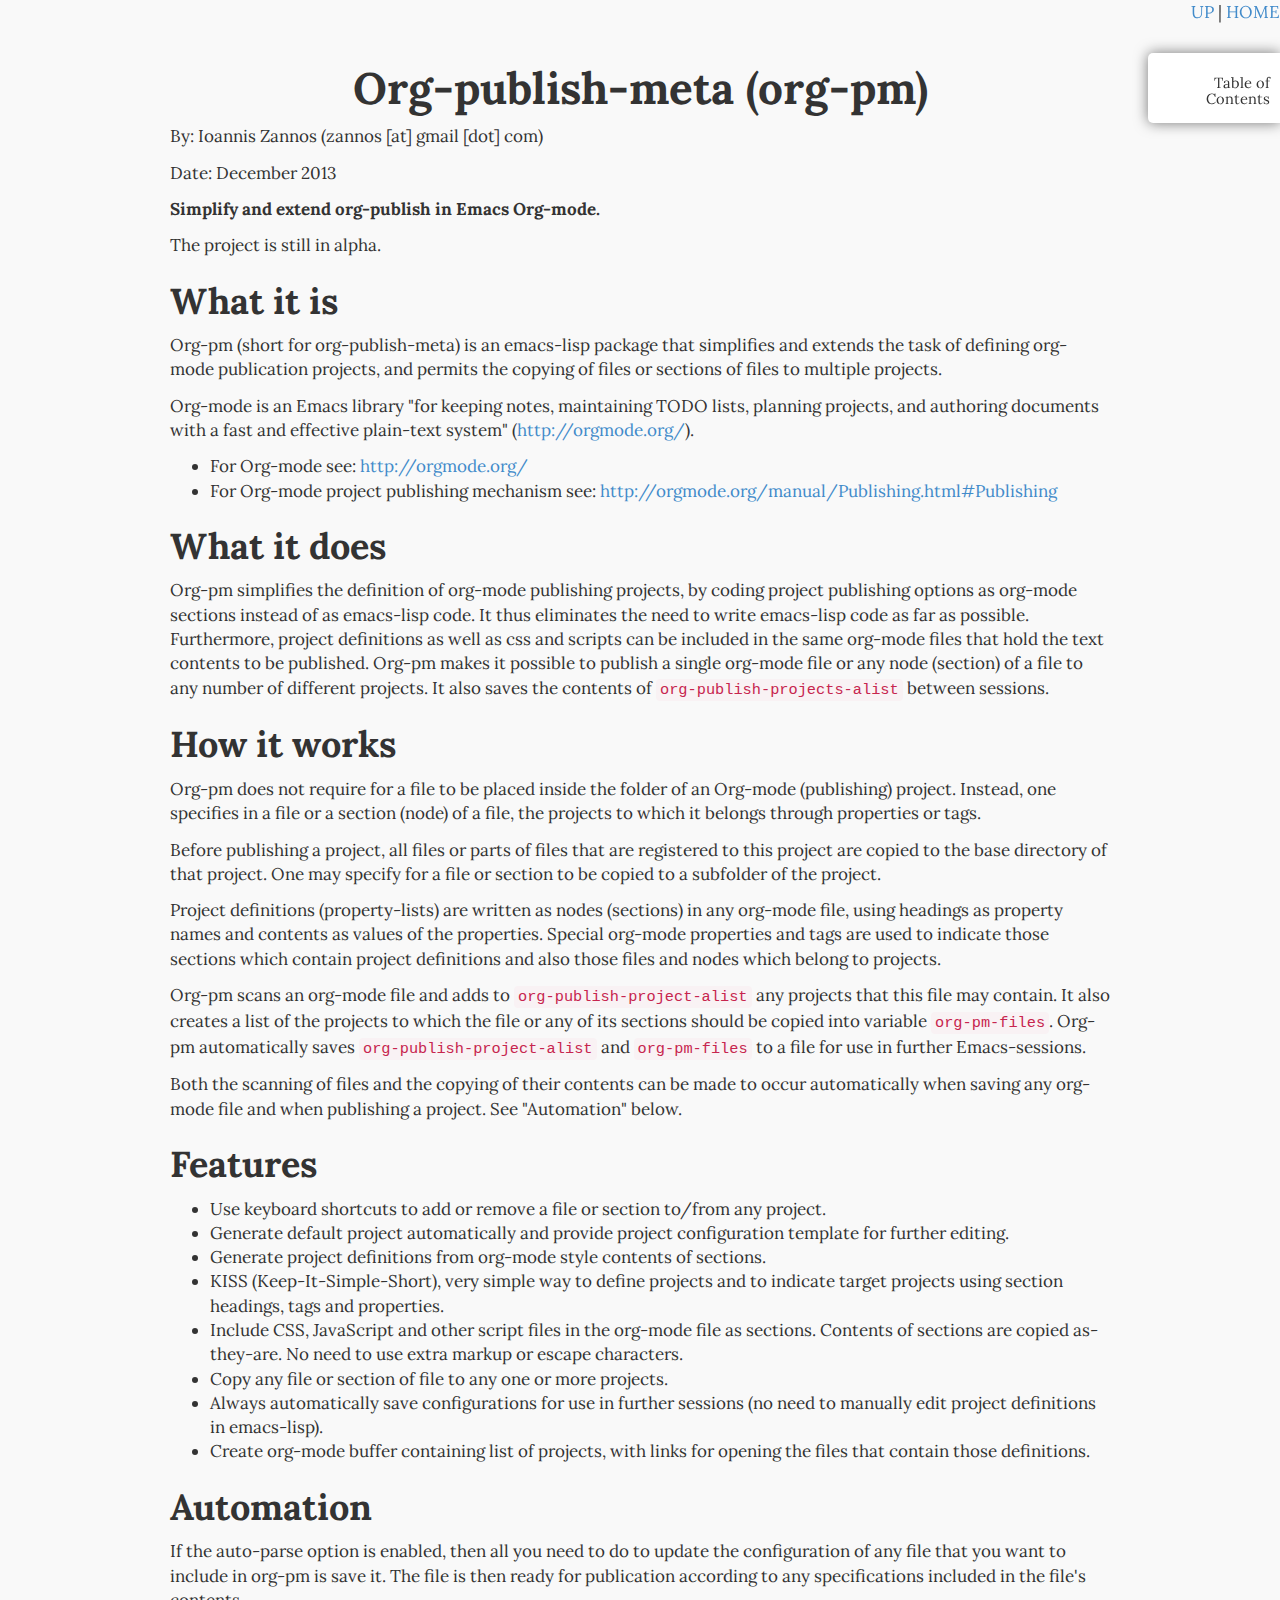
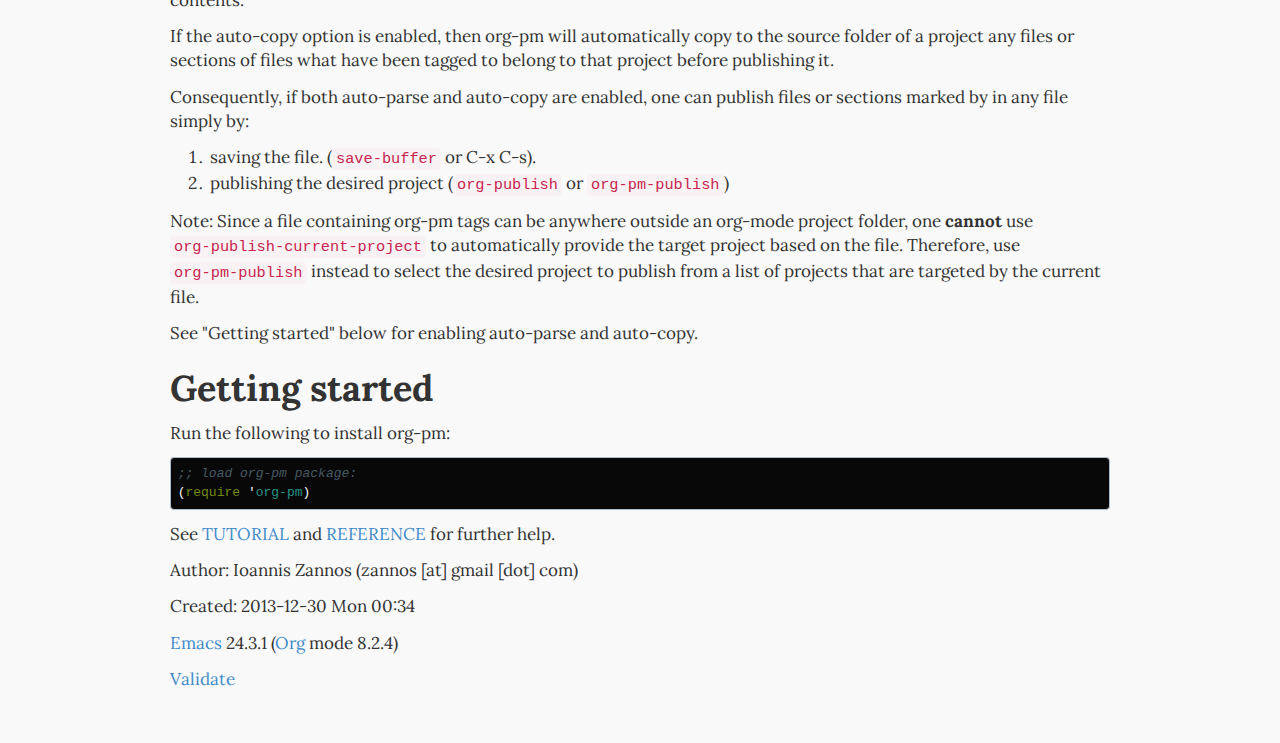
<file: index.html>
<?xml version="1.0" encoding="utf-8"?>
<!DOCTYPE html PUBLIC "-//W3C//DTD XHTML 1.0 Strict//EN"
"http://www.w3.org/TR/xhtml1/DTD/xhtml1-strict.dtd">
<html xmlns="http://www.w3.org/1999/xhtml" lang="en" xml:lang="en">
<head>
<title>Org-publish-meta (org-pm)</title>
<!-- 2013-12-30 Mon 00:34 -->
<meta  http-equiv="Content-Type" content="text/html;charset=utf-8" />
<meta  name="generator" content="Org-mode" />
<meta  name="author" content="Ioannis Zannos (zannos [at] gmail [dot] com)" />
<link href="./static/bootstrap.min.css" rel="stylesheet" media="screen">
<link href="./static/worg.min.css" rel="stylesheet" type="text/css">
</head>
<body>
<div id="org-div-home-and-up">
 <a accesskey="h" href="./"> UP </a>
 |
 <a accesskey="H" href="./"> HOME </a>
</div><div id="content">
<h1 class="title">Org-publish-meta (org-pm)</h1>
<div id="table-of-contents">
<h2>Table of Contents</h2>
<div id="text-table-of-contents">
<ul>
<li><a href="#sec-1">What it is</a></li>
<li><a href="#sec-2">What it does</a></li>
<li><a href="#sec-3">How it works</a></li>
<li><a href="#sec-4">Features</a></li>
<li><a href="#sec-5">Automation</a></li>
<li><a href="#sec-6">Getting started</a></li>
</ul>
</div>
</div>
<p>
By: Ioannis Zannos (zannos [at] gmail [dot] com)
</p>

<p>
Date: December 2013
</p>

<p>
<b>Simplify and extend org-publish in Emacs Org-mode.</b>
</p>

<p>
The project is still in alpha.
</p>

<div id="outline-container-sec-1" class="outline-2">
<h2 id="sec-1">What it is</h2>
<div class="outline-text-2" id="text-1">
<p>
Org-pm (short for org-publish-meta) is an emacs-lisp package that simplifies and extends the task of defining org-mode publication projects, and permits the copying of files or sections of files to multiple projects.
</p>

<p>
Org-mode is an Emacs library "for keeping notes, maintaining TODO lists, planning projects, and authoring documents with a fast and effective plain-text system" (<a href="http://orgmode.org/">http://orgmode.org/</a>).
</p>

<ul class="org-ul">
<li>For Org-mode see: <a href="http://orgmode.org/">http://orgmode.org/</a>
</li>
<li>For Org-mode project publishing mechanism see: <a href="http://orgmode.org/manual/Publishing.html#Publishing">http://orgmode.org/manual/Publishing.html#Publishing</a>
</li>
</ul>
</div>
</div>
<div id="outline-container-sec-2" class="outline-2">
<h2 id="sec-2">What it does</h2>
<div class="outline-text-2" id="text-2">
<p>
Org-pm simplifies the definition of org-mode publishing projects, by coding project publishing options as org-mode sections instead of as emacs-lisp code.  It thus eliminates the need to write emacs-lisp code as far as possible.  Furthermore, project definitions as well as css and scripts can be included in the same org-mode files that hold the text contents to be published.  Org-pm makes it possible to publish a single org-mode file or any node (section) of a file to any number of different projects.  It also saves the contents of <code>org-publish-projects-alist</code> between sessions.
</p>
</div>
</div>
<div id="outline-container-sec-3" class="outline-2">
<h2 id="sec-3">How it works</h2>
<div class="outline-text-2" id="text-3">
<p>
Org-pm does not require for a file to be placed inside the folder of an Org-mode (publishing) project.  Instead, one specifies in a file or a section (node) of a file, the projects to which it belongs through properties or tags.
</p>

<p>
Before publishing a project, all files or parts of files that are registered to this project are copied to the base directory of that project.  One may specify for a file or section to be copied to a subfolder of the project.
</p>

<p>
Project definitions (property-lists) are written as nodes (sections) in any org-mode file, using headings as property names and contents as values of the properties.  Special org-mode properties and tags are used to indicate those sections which contain project definitions and also those files and nodes which belong to projects.
</p>

<p>
Org-pm scans an org-mode file and adds to <code>org-publish-project-alist</code> any projects that this file may contain.  It also creates a list of the projects to which the file or any of its sections should be copied into variable <code>org-pm-files</code>.  Org-pm automatically saves <code>org-publish-project-alist</code> and <code>org-pm-files</code> to a file for use in further Emacs-sessions.
</p>

<p>
Both the scanning of files and the copying of their contents can be made to occur automatically when saving any org-mode file and when publishing a project.  See "Automation" below.
</p>
</div>
</div>
<div id="outline-container-sec-4" class="outline-2">
<h2 id="sec-4">Features</h2>
<div class="outline-text-2" id="text-4">
<ul class="org-ul">
<li>Use keyboard shortcuts to add or remove a file or section to/from any project.
</li>
<li>Generate default project automatically and provide project configuration template for further editing.
</li>
<li>Generate project definitions from org-mode style contents of sections.
</li>
<li>KISS (Keep-It-Simple-Short), very simple way to define projects and to indicate target projects using section headings, tags and properties.
</li>
<li>Include CSS, JavaScript and other script files in the org-mode file as sections. Contents of sections are copied as-they-are.  No need to use extra markup or escape characters.
</li>
<li>Copy any file or section of file to any one or more projects.
</li>
<li>Always automatically save configurations for use in further sessions (no need to manually edit project definitions in emacs-lisp).
</li>
<li>Create org-mode buffer containing list of projects, with links for opening the files that contain those definitions.
</li>
</ul>
</div>
</div>
<div id="outline-container-sec-5" class="outline-2">
<h2 id="sec-5">Automation</h2>
<div class="outline-text-2" id="text-5">
<p>
If the auto-parse option is enabled, then all you need to do to update the configuration of any file that you want to include in org-pm is save it.  The file is then ready for publication according to any specifications included in the file's contents.
</p>

<p>
If the auto-copy option is enabled, then org-pm will automatically copy to the source folder of a project any files or sections of files what have been tagged to belong to that project before publishing it.
</p>

<p>
Consequently, if both auto-parse and auto-copy are enabled, one can publish files or sections marked by in any file simply by:
</p>

<ol class="org-ol">
<li>saving the file. (<code>save-buffer</code> or C-x C-s).
</li>
<li>publishing the desired project (<code>org-publish</code> or <code>org-pm-publish</code>)
</li>
</ol>

<p>
Note: Since a file containing org-pm tags can be anywhere outside an org-mode project folder, one <b>cannot</b> use <code>org-publish-current-project</code> to automatically provide the target project based on the file.  Therefore, use <code>org-pm-publish</code> instead to select the desired project to publish from a list of projects that are targeted by the current file.
</p>

<p>
See "Getting started" below for enabling auto-parse and auto-copy.
</p>
</div>
</div>
<div id="outline-container-sec-6" class="outline-2">
<h2 id="sec-6">Getting started</h2>
<div class="outline-text-2" id="text-6">
<p>
Run the following to install org-pm:
</p>

<div class="org-src-container">

<pre class="src src-elisp"><span style="color: #465a61; font-style: italic;">;; </span><span style="color: #465a61; font-style: italic;">load org-pm package:</span>
(<span style="color: #728a05;">require</span> '<span style="color: #259185;">org-pm</span>)
</pre>
</div>

<p>
See <a href="TUTORIAL.html">TUTORIAL</a> and <a href="REFERENCE.html">REFERENCE</a> for further help.
</p>
</div>
</div>
</div>
<div id="postamble" class="status">
<p class="author">Author: Ioannis Zannos (zannos [at] gmail [dot] com)</p>
<p class="date">Created: 2013-12-30 Mon 00:34</p>
<p class="creator"><a href="http://www.gnu.org/software/emacs/">Emacs</a> 24.3.1 (<a href="http://orgmode.org">Org</a> mode 8.2.4)</p>
<p class="validation"><a href="http://validator.w3.org/check?uri=referer">Validate</a></p>
</div>
</body>
</html>
</file>
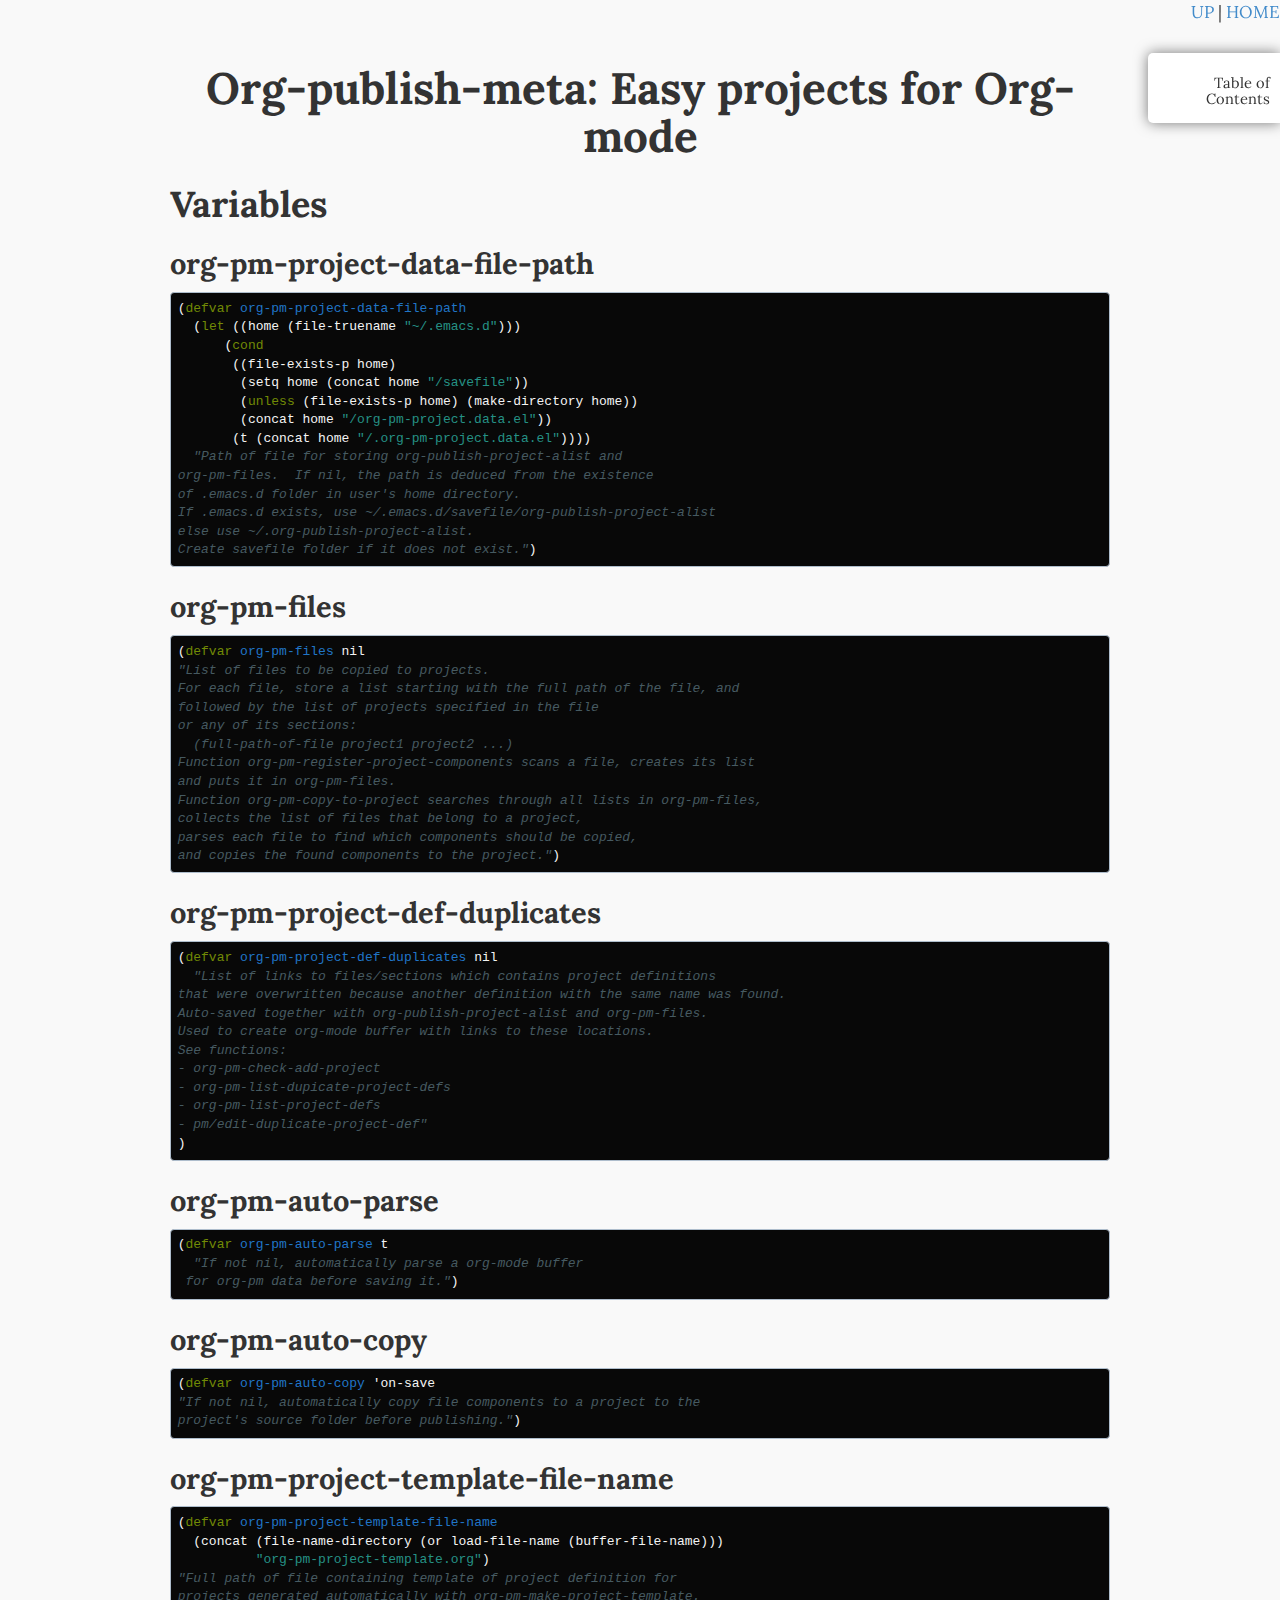
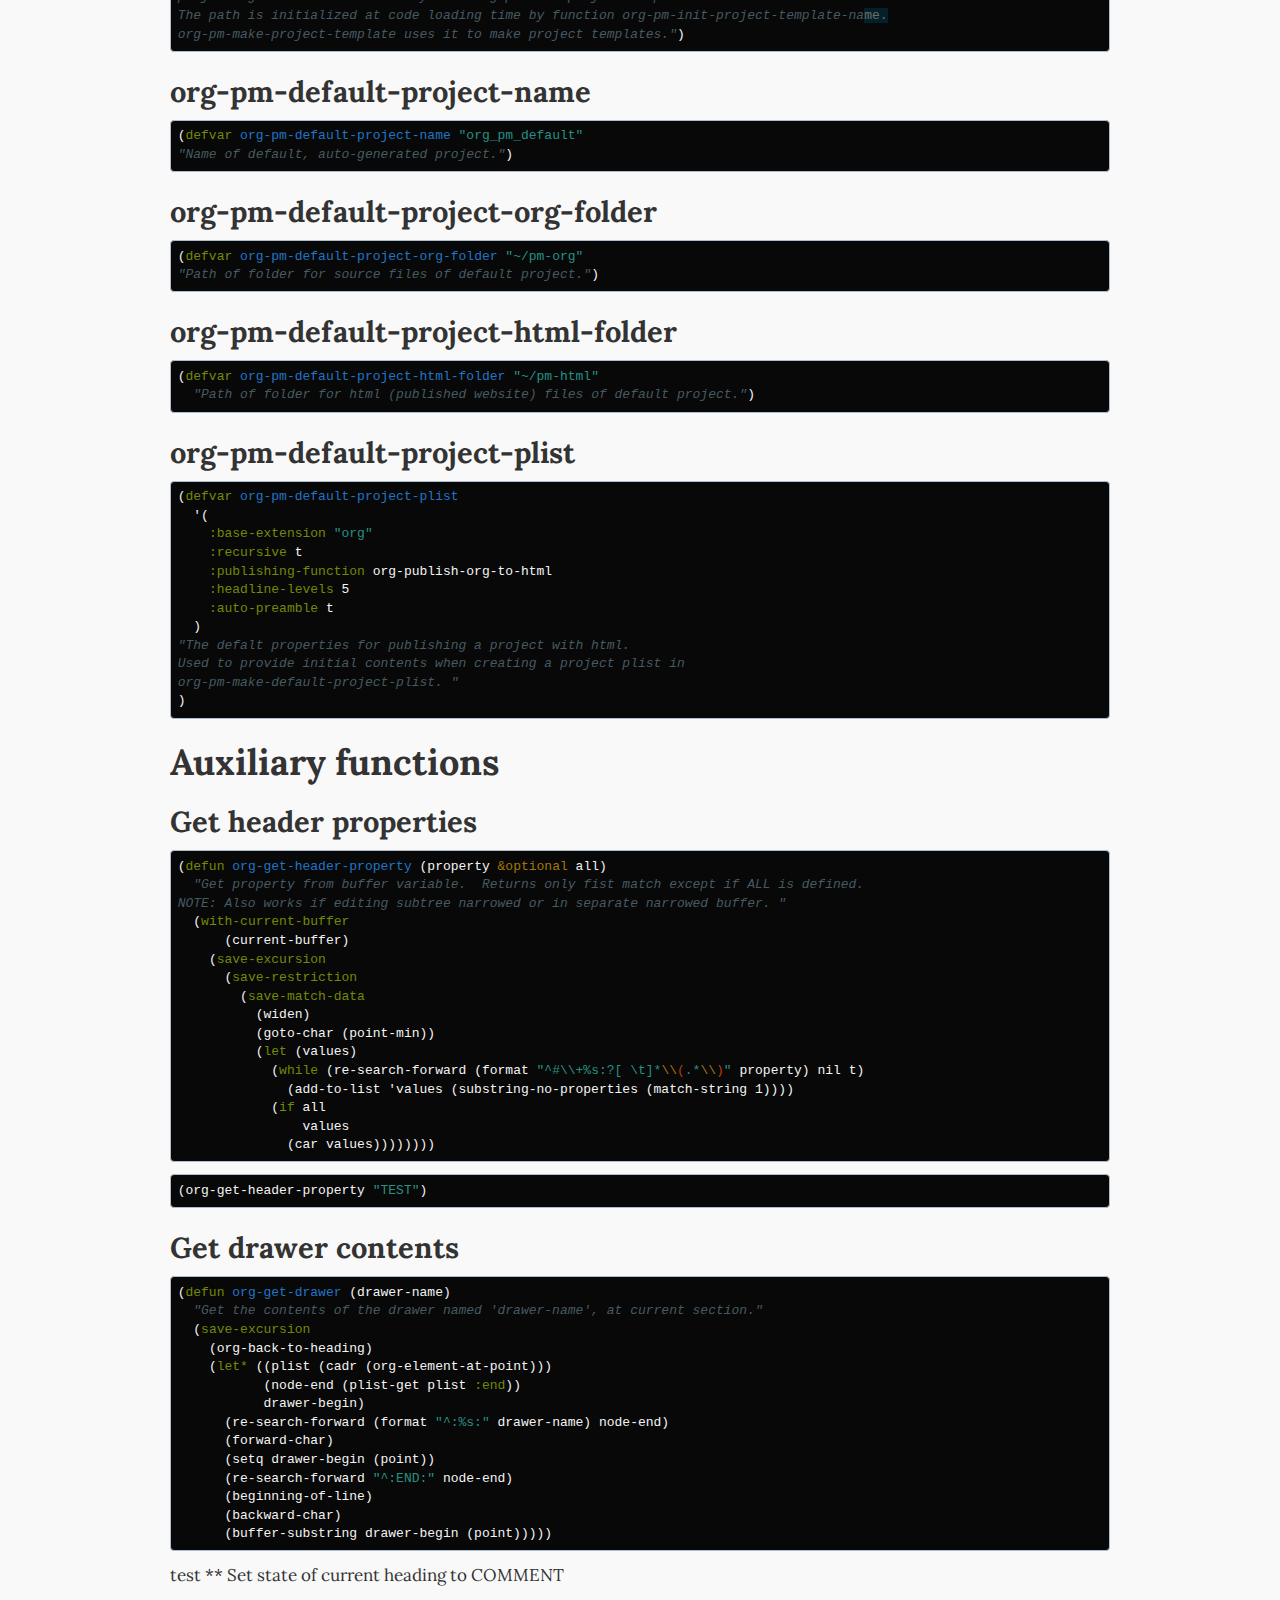
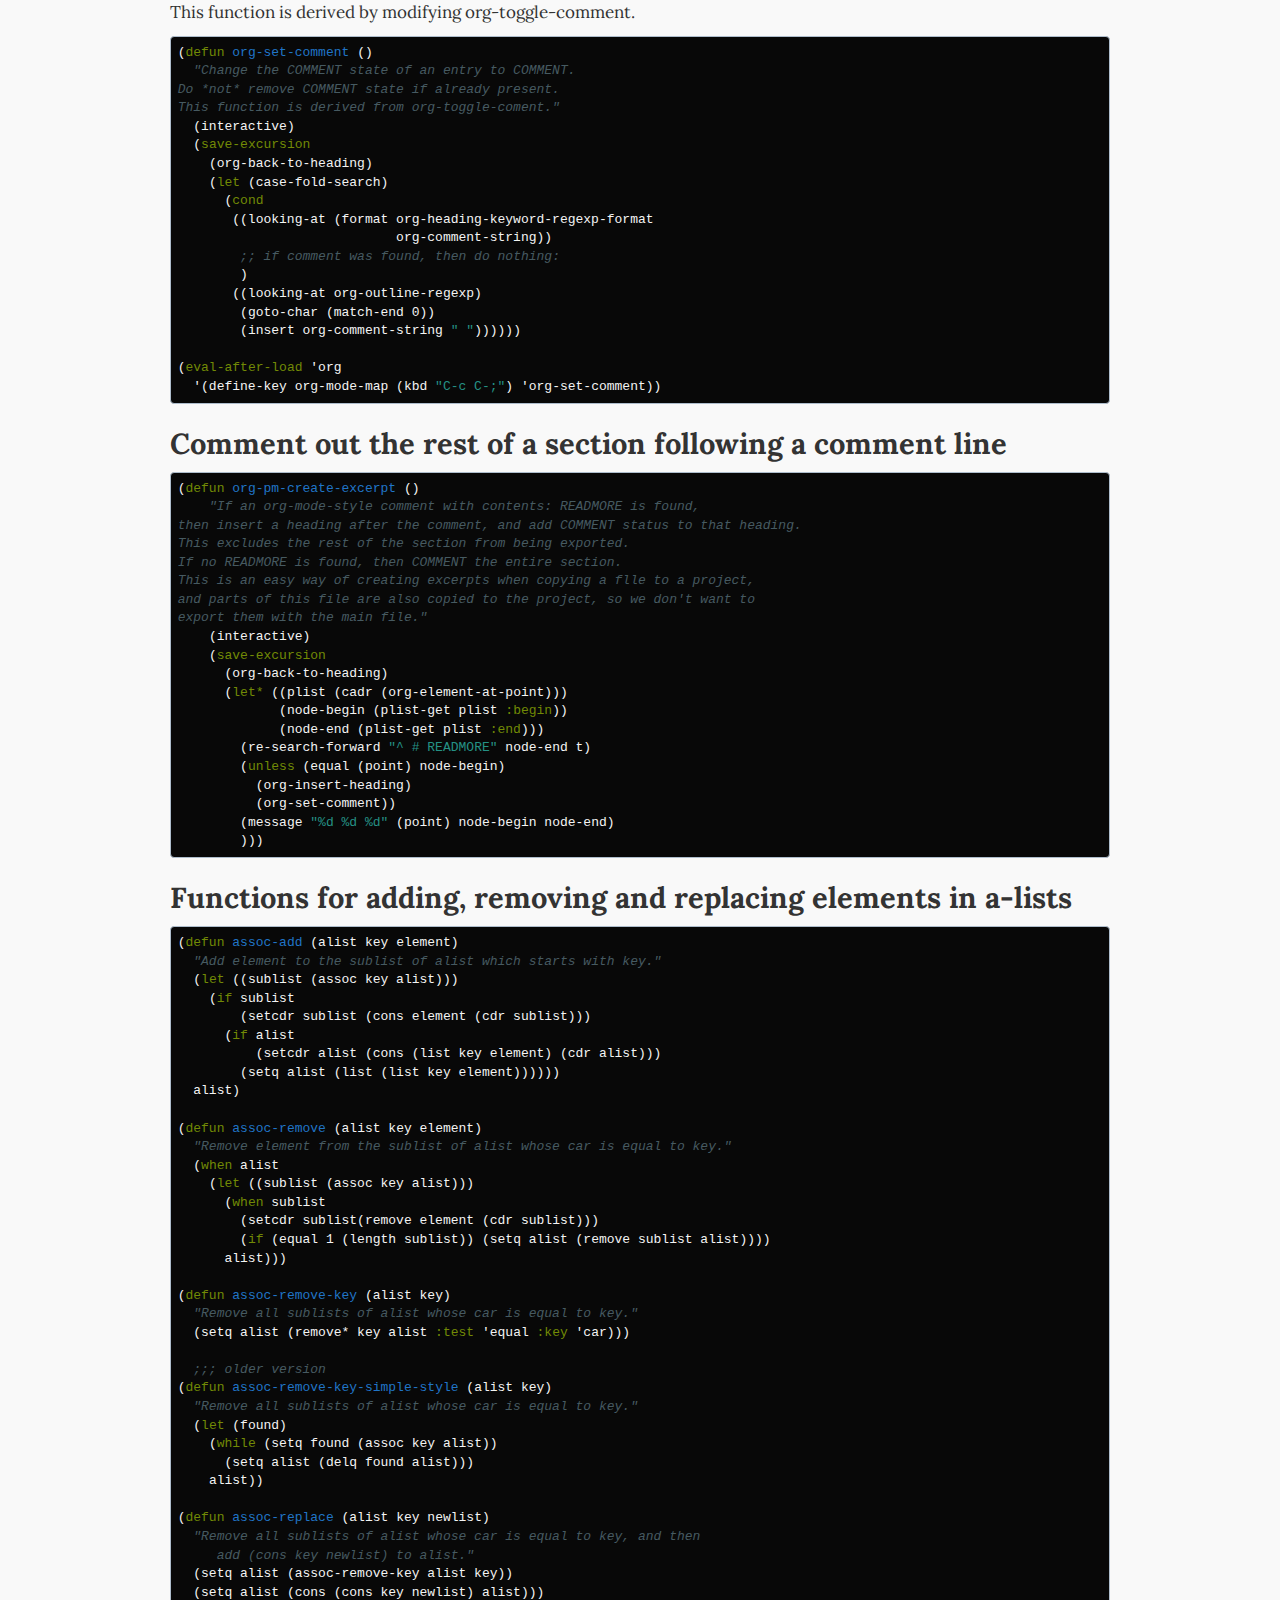
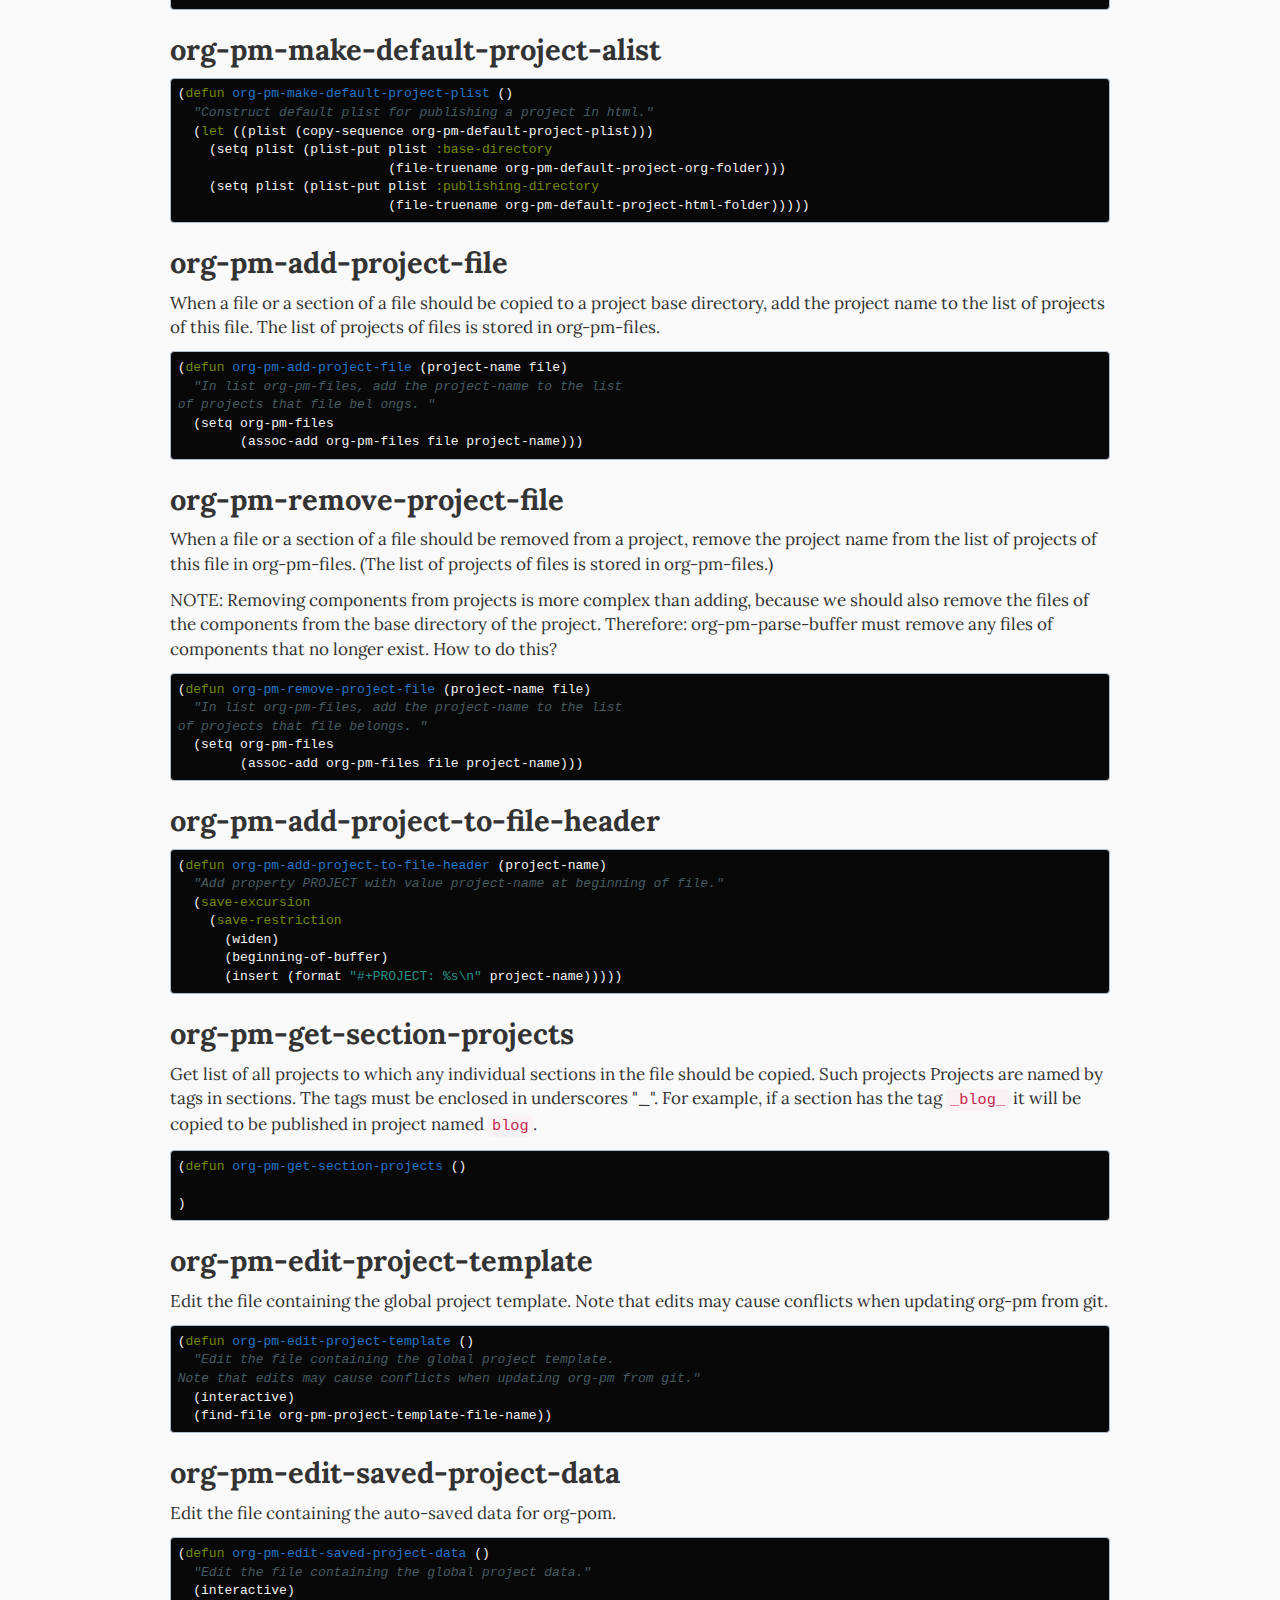
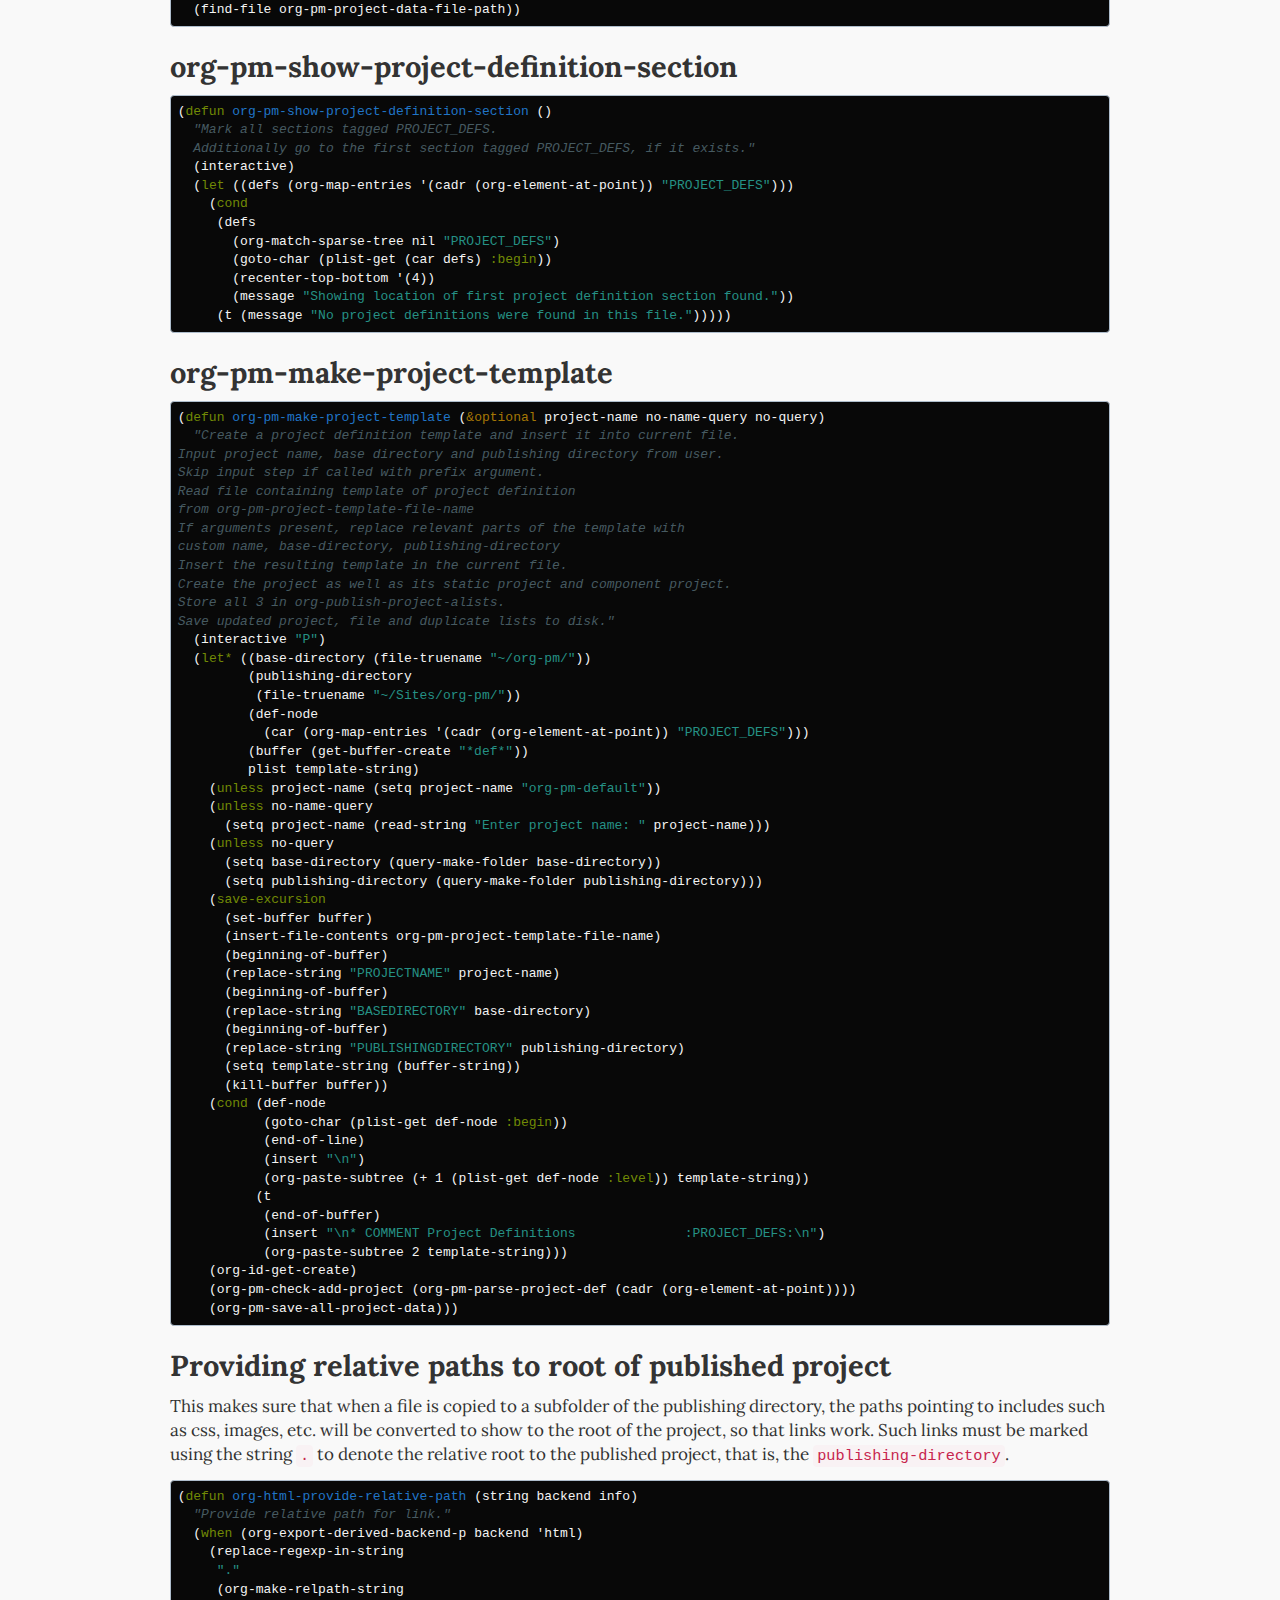
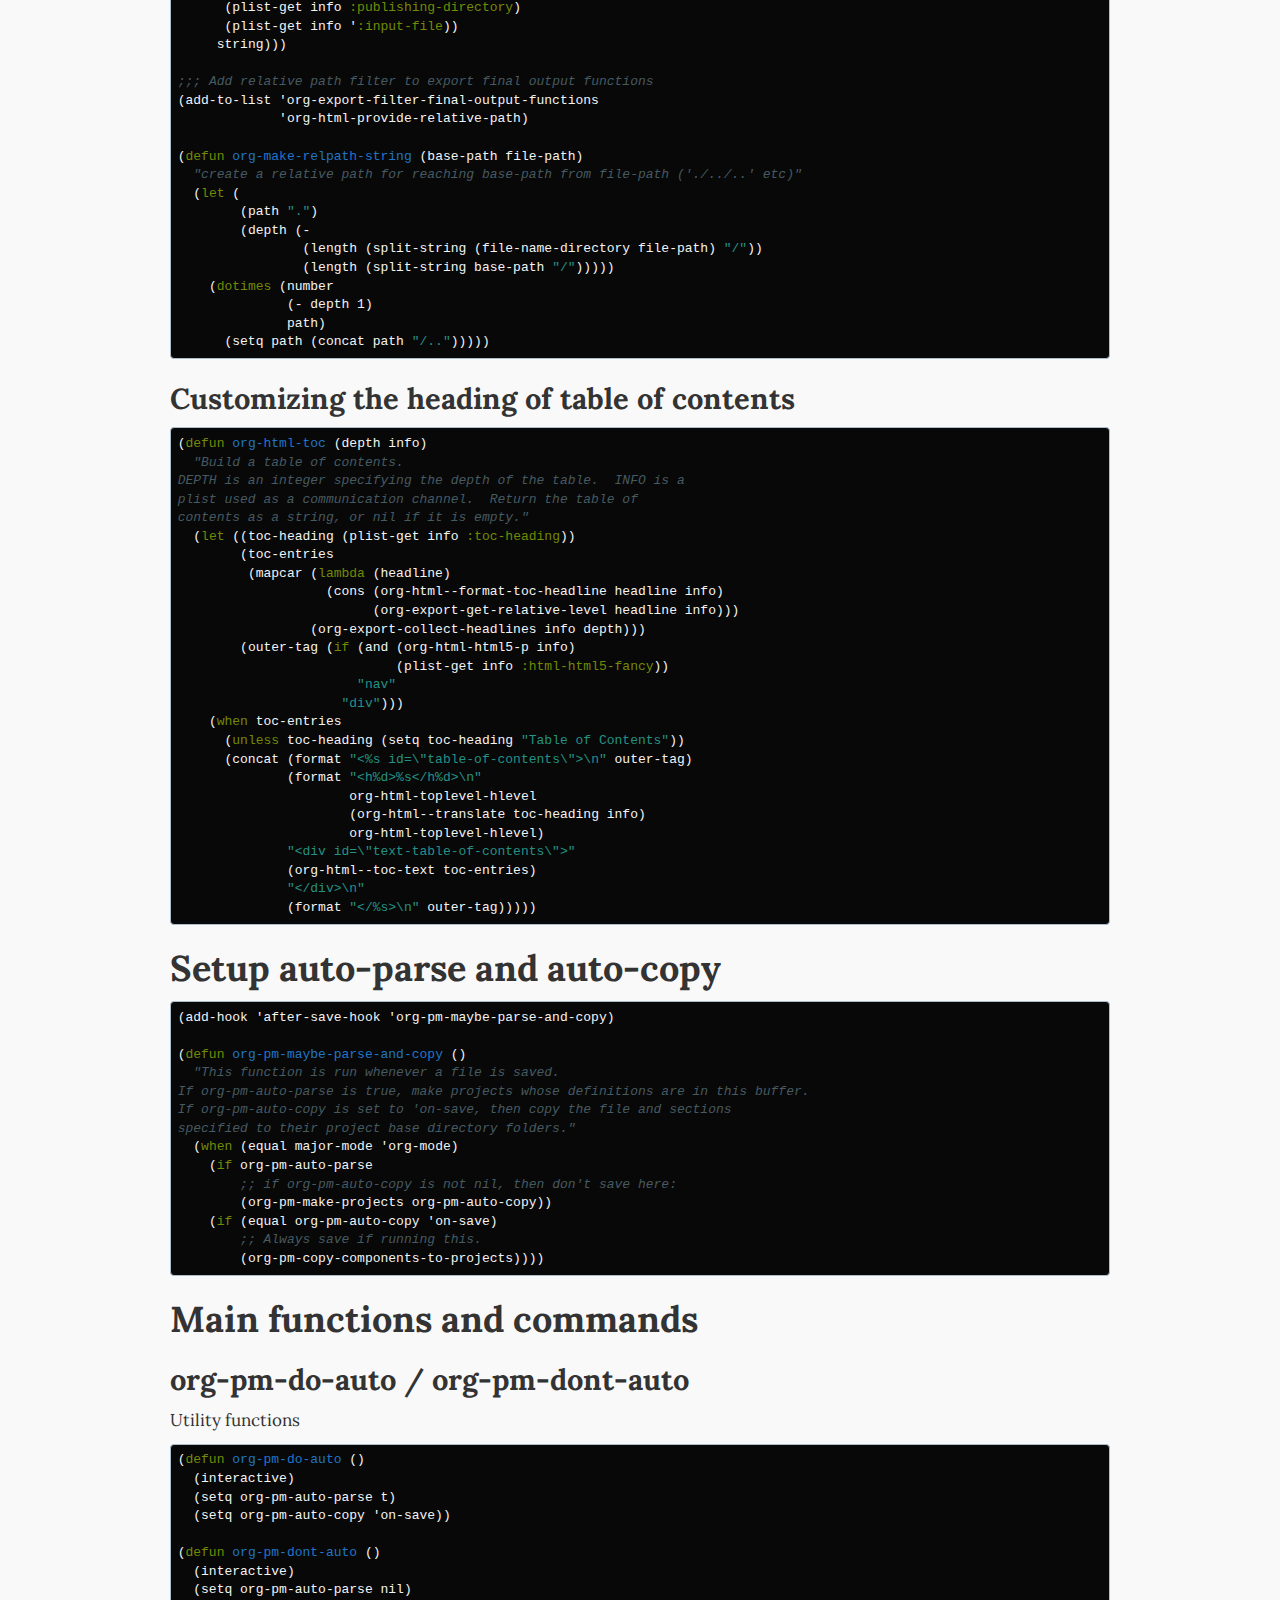
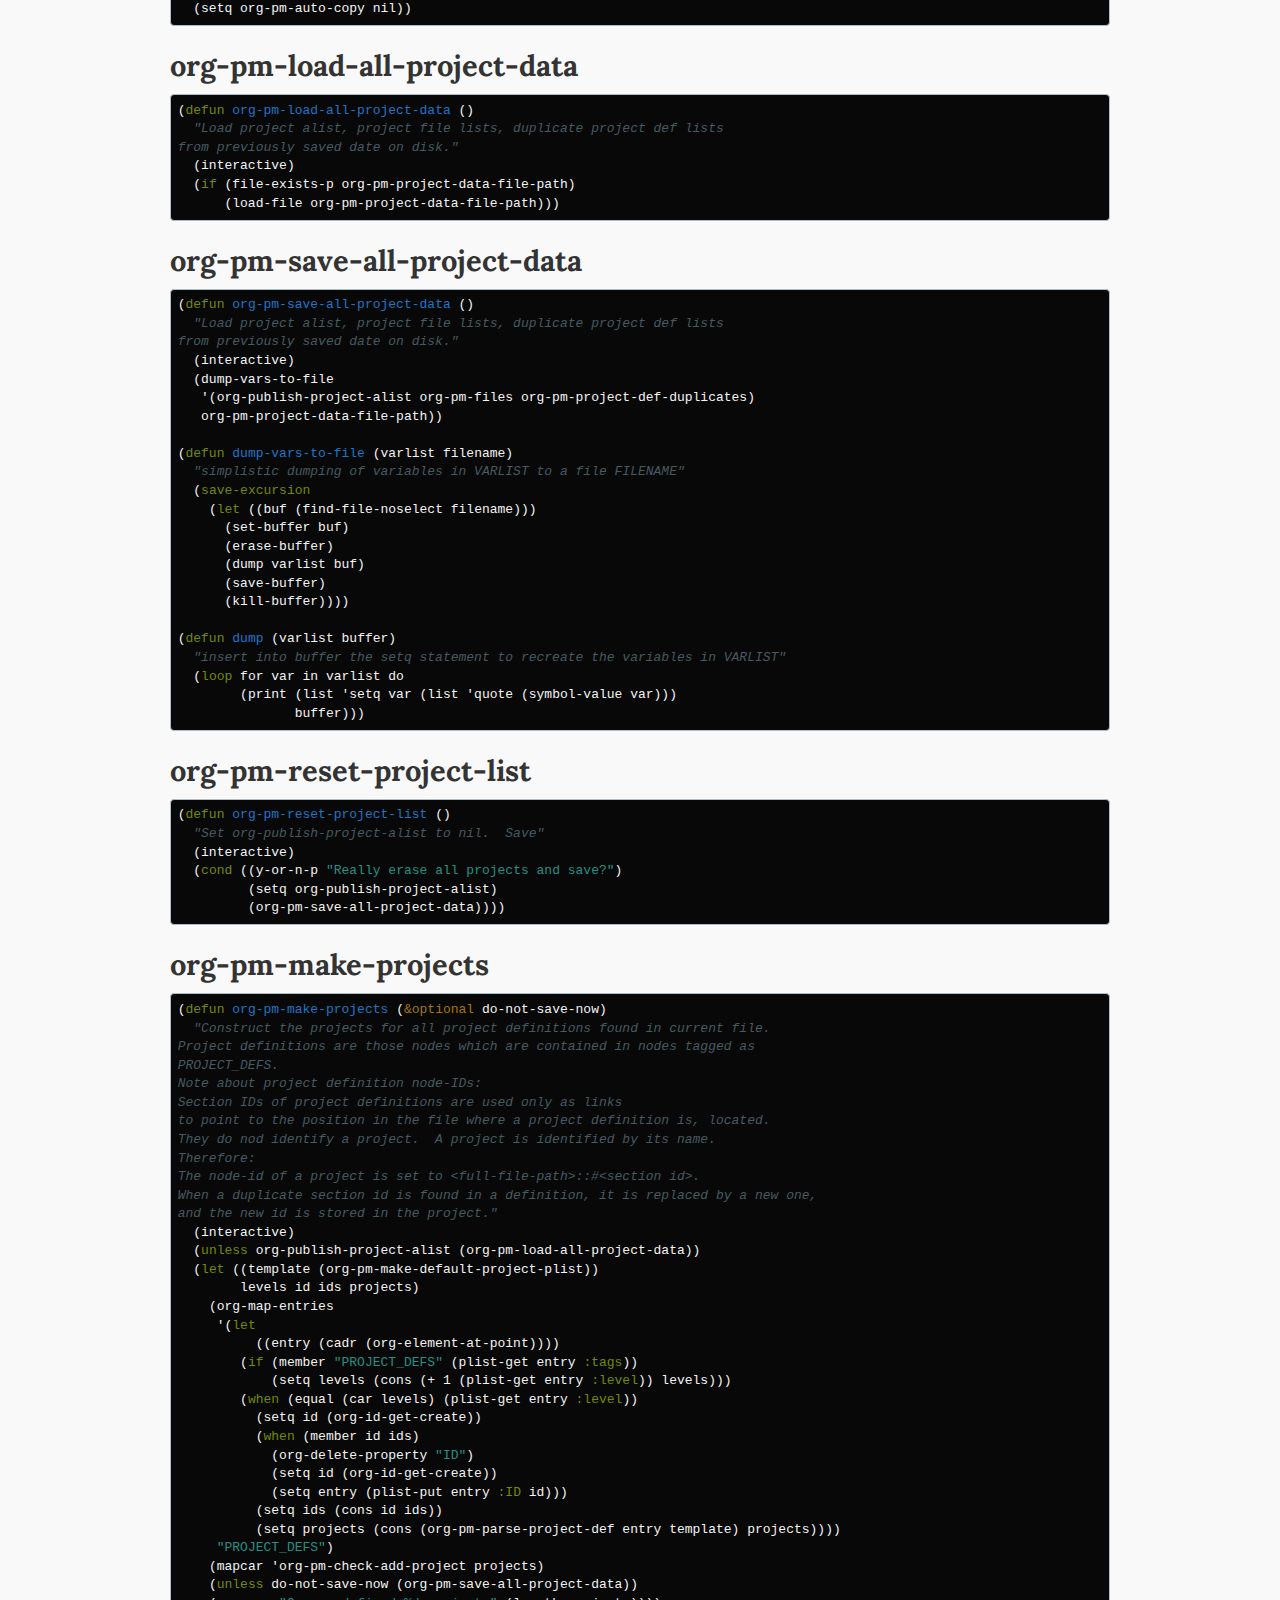
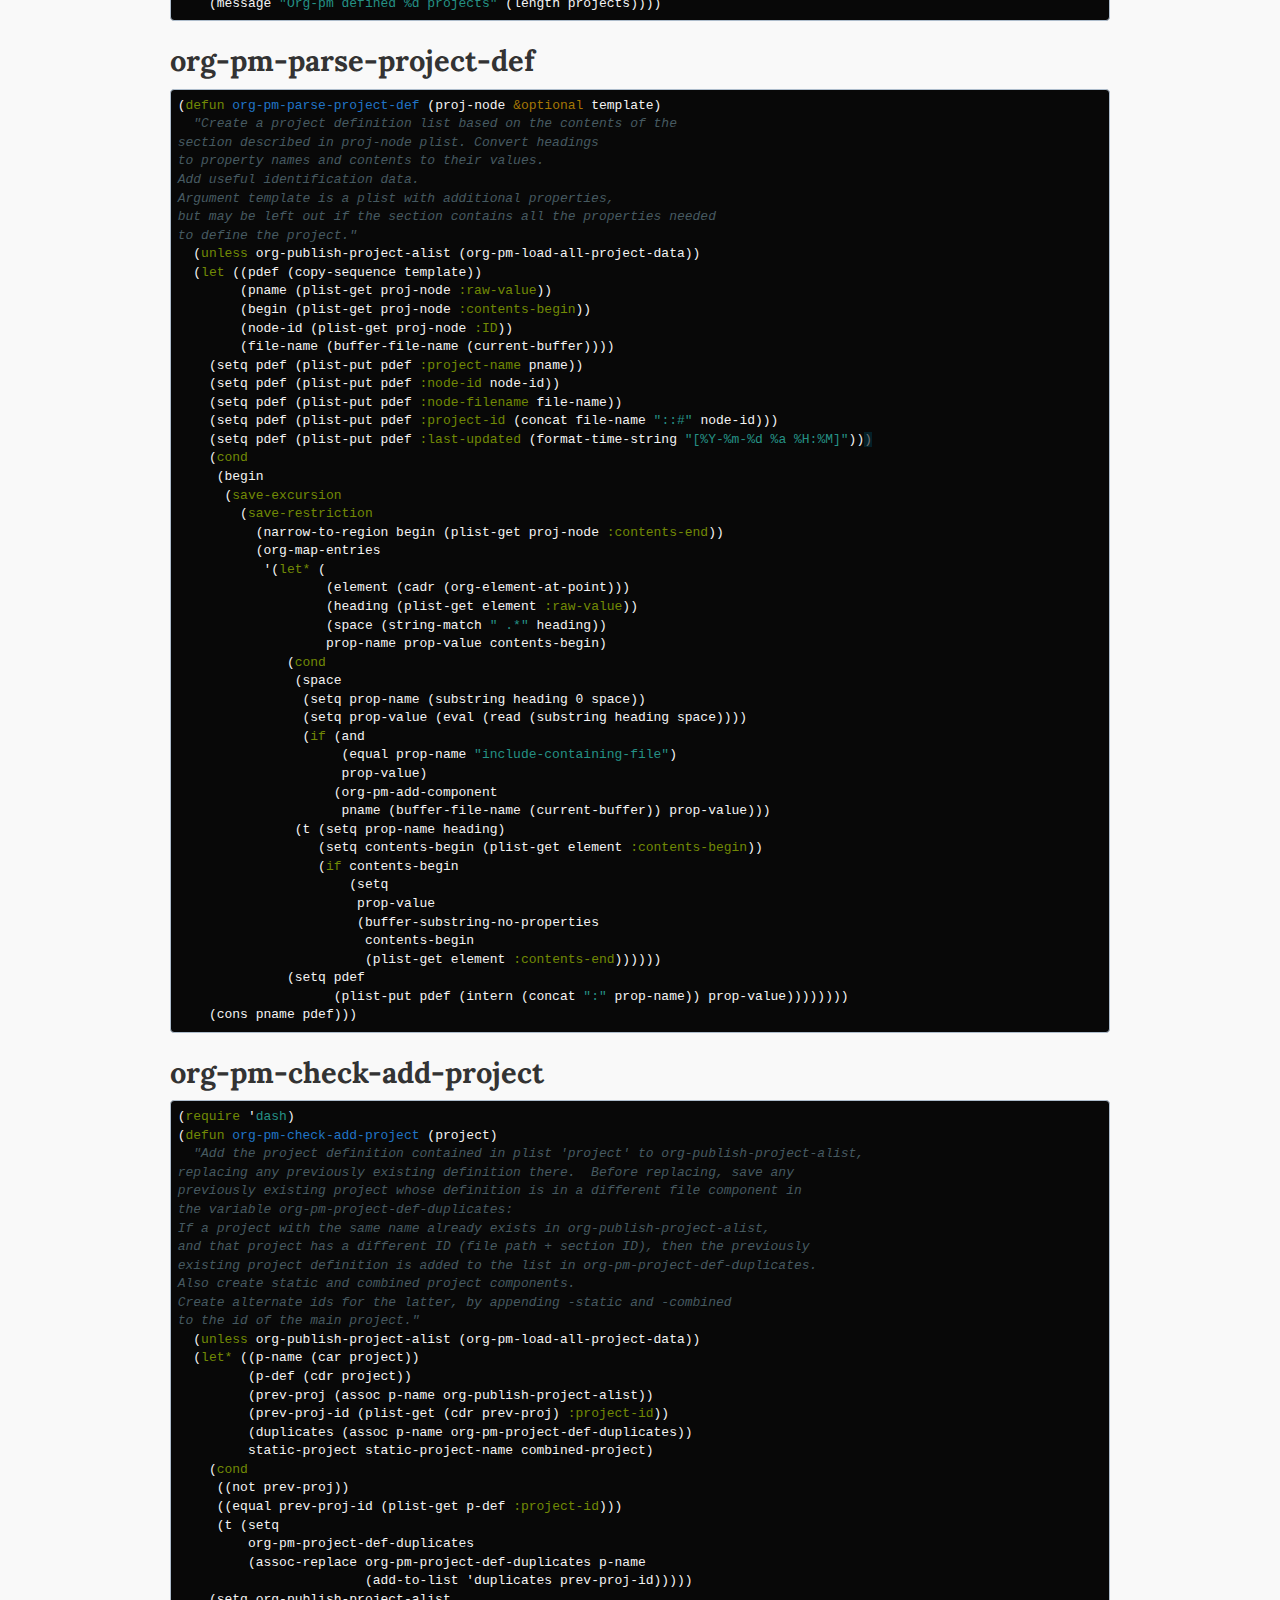
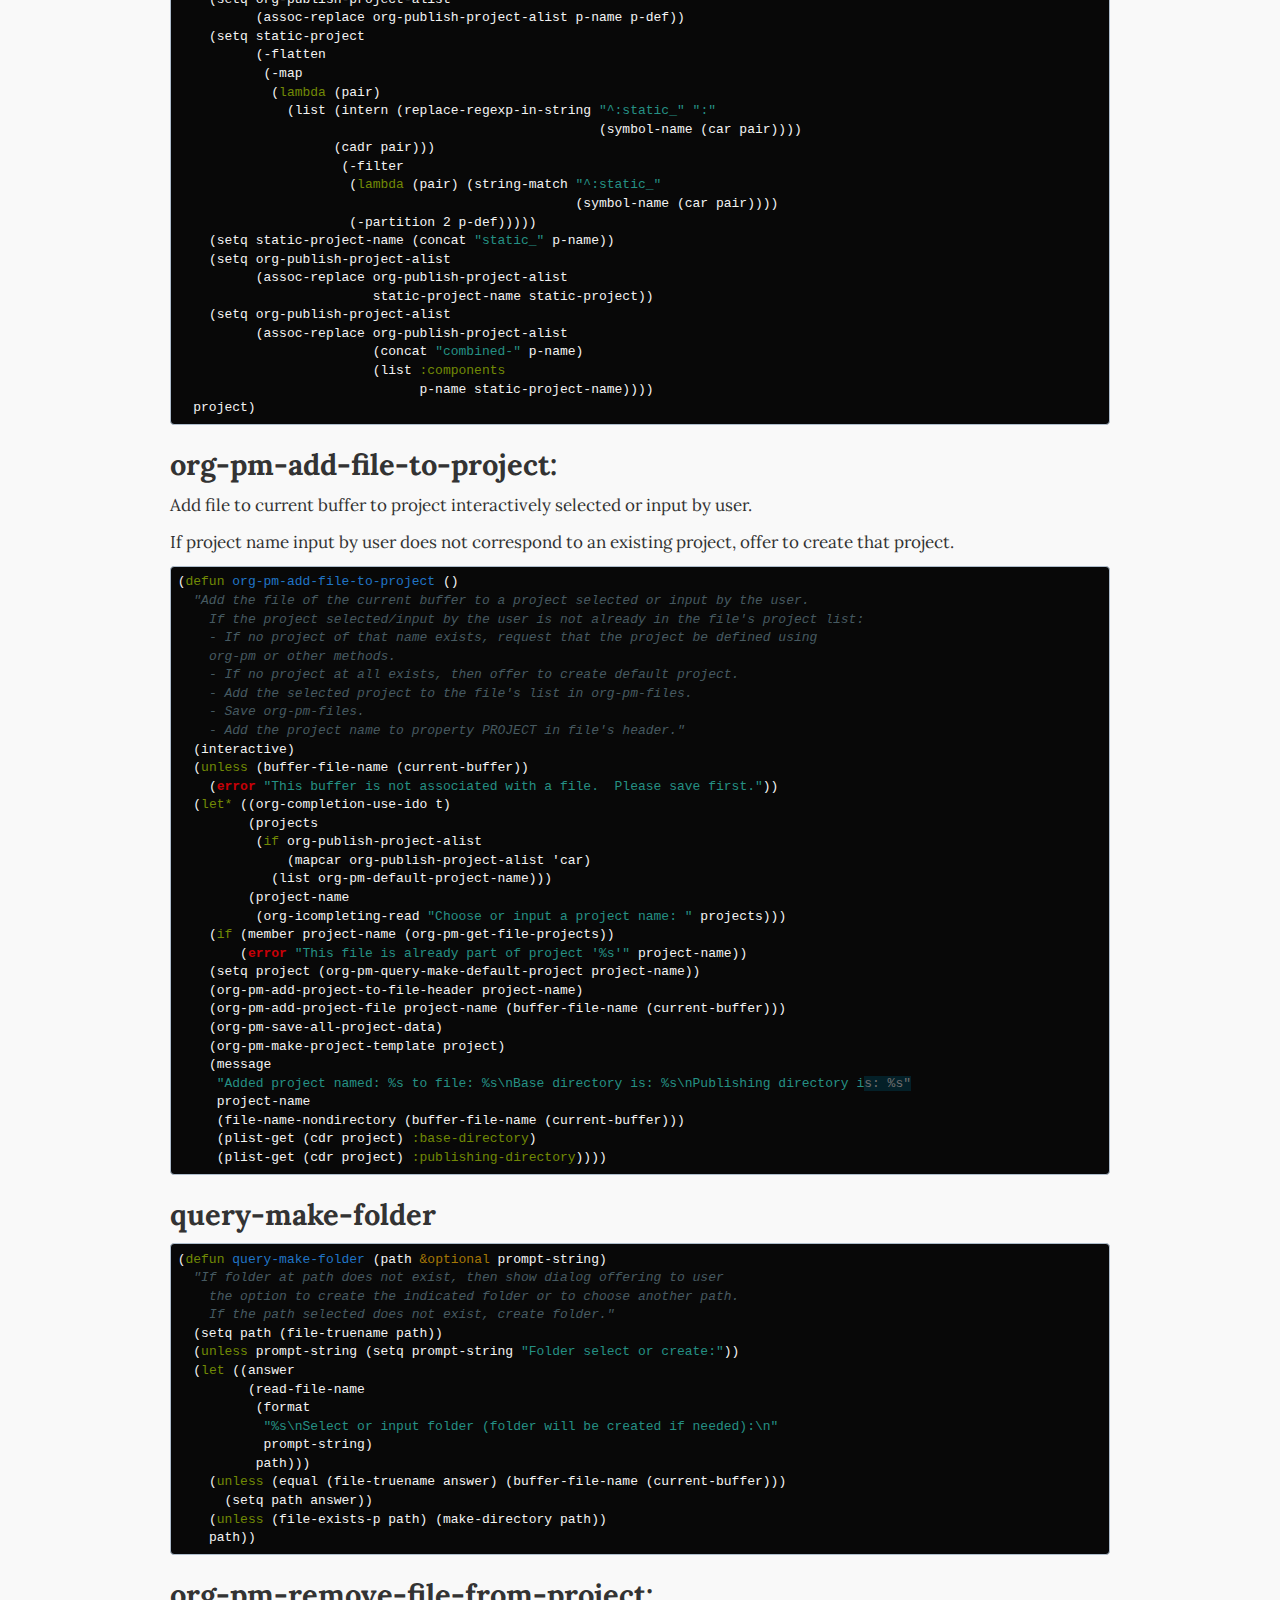
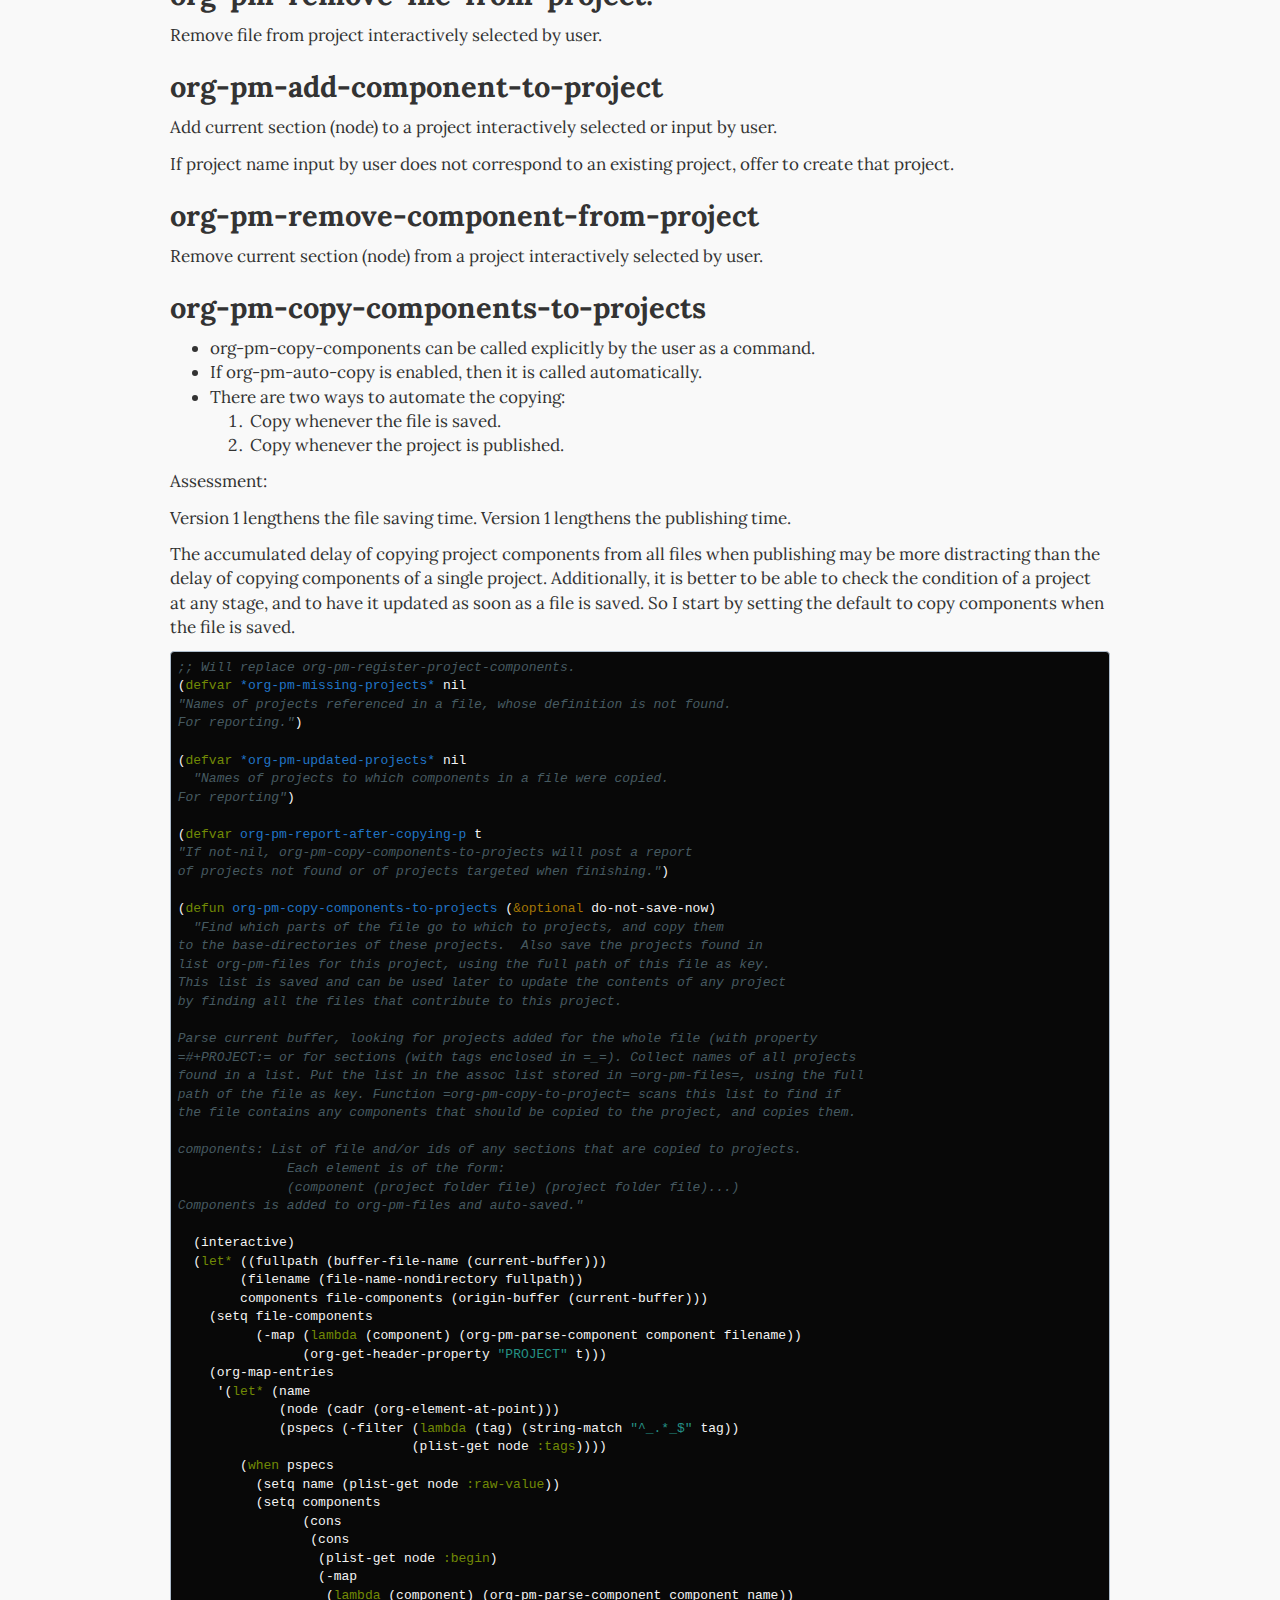
<file: org-pm.html>
<?xml version="1.0" encoding="utf-8"?>
<!DOCTYPE html PUBLIC "-//W3C//DTD XHTML 1.0 Strict//EN"
"http://www.w3.org/TR/xhtml1/DTD/xhtml1-strict.dtd">
<html xmlns="http://www.w3.org/1999/xhtml" lang="en" xml:lang="en">
<head>
<title>Org-publish-meta: Easy projects for Org-mode</title>
<!-- 2013-12-30 Mon 00:34 -->
<meta  http-equiv="Content-Type" content="text/html;charset=utf-8" />
<meta  name="generator" content="Org-mode" />
<meta  name="author" content="I Z" />
<link href="./static/bootstrap.min.css" rel="stylesheet" media="screen">
<link href="./static/worg.min.css" rel="stylesheet" type="text/css">
</head>
<body>
<div id="org-div-home-and-up">
 <a accesskey="h" href="./"> UP </a>
 |
 <a accesskey="H" href="./"> HOME </a>
</div><div id="content">
<h1 class="title">Org-publish-meta: Easy projects for Org-mode</h1>
<div id="table-of-contents">
<h2>Table of Contents</h2>
<div id="text-table-of-contents">
<ul>
<li><a href="#sec-1">Variables</a>
<ul>
<li><a href="#sec-1-1">org-pm-project-data-file-path</a></li>
<li><a href="#sec-1-2">org-pm-files</a></li>
<li><a href="#sec-1-3">org-pm-project-def-duplicates</a></li>
<li><a href="#sec-1-4">org-pm-auto-parse</a></li>
<li><a href="#sec-1-5">org-pm-auto-copy</a></li>
<li><a href="#sec-1-6">org-pm-project-template-file-name</a></li>
<li><a href="#sec-1-7">org-pm-default-project-name</a></li>
<li><a href="#sec-1-8">org-pm-default-project-org-folder</a></li>
<li><a href="#sec-1-9">org-pm-default-project-html-folder</a></li>
<li><a href="#sec-1-10">org-pm-default-project-plist</a></li>
</ul>
</li>
<li><a href="#sec-2">Auxiliary functions</a>
<ul>
<li><a href="#sec-2-1">Get header properties</a></li>
<li><a href="#sec-2-2">Get drawer contents</a></li>
<li><a href="#sec-2-3">Comment out the rest of a section following a comment line</a></li>
<li><a href="#sec-2-4">Functions for adding, removing and replacing elements in a-lists</a></li>
<li><a href="#sec-2-5">org-pm-make-default-project-alist</a></li>
<li><a href="#sec-2-6">org-pm-add-project-file</a></li>
<li><a href="#sec-2-7">org-pm-remove-project-file</a></li>
<li><a href="#sec-2-8">org-pm-add-project-to-file-header</a></li>
<li><a href="#sec-2-9">org-pm-get-section-projects</a></li>
<li><a href="#sec-2-10">org-pm-edit-project-template</a></li>
<li><a href="#sec-2-11">org-pm-edit-saved-project-data</a></li>
<li><a href="#sec-2-12">org-pm-show-project-definition-section</a></li>
<li><a href="#sec-2-13">org-pm-make-project-template</a></li>
<li><a href="#sec-2-14">Providing relative paths to root of published project</a></li>
<li><a href="#sec-2-15">Customizing the heading of table of contents</a></li>
</ul>
</li>
<li><a href="#sec-3">Setup auto-parse and auto-copy</a></li>
<li><a href="#sec-4">Main functions and commands</a>
<ul>
<li><a href="#sec-4-1">org-pm-do-auto / org-pm-dont-auto</a></li>
<li><a href="#sec-4-2">org-pm-load-all-project-data</a></li>
<li><a href="#sec-4-3">org-pm-save-all-project-data</a></li>
<li><a href="#sec-4-4">org-pm-reset-project-list</a></li>
<li><a href="#sec-4-5">org-pm-make-projects</a></li>
<li><a href="#sec-4-6">org-pm-parse-project-def</a></li>
<li><a href="#sec-4-7">org-pm-check-add-project</a></li>
<li><a href="#sec-4-8">org-pm-add-file-to-project:</a></li>
<li><a href="#sec-4-9">query-make-folder</a></li>
<li><a href="#sec-4-10">org-pm-remove-file-from-project:</a></li>
<li><a href="#sec-4-11">org-pm-add-component-to-project</a></li>
<li><a href="#sec-4-12">org-pm-remove-component-from-project</a></li>
<li><a href="#sec-4-13">org-pm-copy-components-to-projects</a></li>
<li><a href="#sec-4-14">org-pm-publish: Select a project to publish from the projects targeted by current buffer.</a></li>
<li><a href="#sec-4-15">org-pm-enable-auto:</a></li>
<li><a href="#sec-4-16">org-pm-disable-auto:</a></li>
<li><a href="#sec-4-17">org-pm-list-dupicate-project-defs</a></li>
<li><a href="#sec-4-18">org-pm-list-project-defs</a>
<ul>
<li><a href="#sec-4-18-1">org-pm-search-link</a></li>
</ul>
</li>
<li><a href="#sec-4-19">pm/edit-duplicate-project-def</a></li>
</ul>
</li>
<li><a href="#sec-5">Keyboard shortcuts</a></li>
<li><a href="#sec-6">Cleaning up duplicate links and dead projects+files</a></li>
</ul>
</div>
</div>
<div id="outline-container-sec-1" class="outline-2">
<h2 id="sec-1">Variables</h2>
<div class="outline-text-2" id="text-1">
</div>

<div id="outline-container-sec-1-1" class="outline-3">
<h3 id="sec-1-1"><a id="ID-A71224C0-989C-419B-A7B6-2B0CEC64CEE7" name="ID-A71224C0-989C-419B-A7B6-2B0CEC64CEE7"></a>org-pm-project-data-file-path</h3>
<div class="outline-text-3" id="text-1-1">

<div class="org-src-container">

<pre class="src src-emacs-lisp">(<span style="color: #728a05;">defvar</span> <span style="color: #2075c7;">org-pm-project-data-file-path</span>
  (<span style="color: #728a05;">let</span> ((home (file-truename <span style="color: #259185;">"~/.emacs.d"</span>)))
      (<span style="color: #728a05;">cond</span>
       ((file-exists-p home)
        (setq home (concat home <span style="color: #259185;">"/savefile"</span>))
        (<span style="color: #728a05;">unless</span> (file-exists-p home) (make-directory home))
        (concat home <span style="color: #259185;">"/org-pm-project.data.el"</span>))
       (t (concat home <span style="color: #259185;">"/.org-pm-project.data.el"</span>))))
  <span style="color: #465a61; font-style: italic;">"Path of file for storing org-publish-project-alist and</span>
<span style="color: #465a61; font-style: italic;">org-pm-files.  If nil, the path is deduced from the existence</span>
<span style="color: #465a61; font-style: italic;">of .emacs.d folder in user's home directory.</span>
<span style="color: #465a61; font-style: italic;">If .emacs.d exists, use ~/.emacs.d/savefile/org-publish-project-alist</span>
<span style="color: #465a61; font-style: italic;">else use ~/.org-publish-project-alist.</span>
<span style="color: #465a61; font-style: italic;">Create savefile folder if it does not exist."</span>)
</pre>
</div>
</div>
</div>
<div id="outline-container-sec-1-2" class="outline-3">
<h3 id="sec-1-2"><a id="ID-A8ABC239-E74B-4654-9850-53C8521E50BA" name="ID-A8ABC239-E74B-4654-9850-53C8521E50BA"></a>org-pm-files</h3>
<div class="outline-text-3" id="text-1-2">

<div class="org-src-container">

<pre class="src src-emacs-lisp">(<span style="color: #728a05;">defvar</span> <span style="color: #2075c7;">org-pm-files</span> nil
<span style="color: #465a61; font-style: italic;">"List of files to be copied to projects.</span>
<span style="color: #465a61; font-style: italic;">For each file, store a list starting with the full path of the file, and</span>
<span style="color: #465a61; font-style: italic;">followed by the list of projects specified in the file</span>
<span style="color: #465a61; font-style: italic;">or any of its sections:</span>
<span style="color: #465a61; font-style: italic;">  (full-path-of-file project1 project2 ...)</span>
<span style="color: #465a61; font-style: italic;">Function org-pm-register-project-components scans a file, creates its list</span>
<span style="color: #465a61; font-style: italic;">and puts it in org-pm-files.</span>
<span style="color: #465a61; font-style: italic;">Function org-pm-copy-to-project searches through all lists in org-pm-files,</span>
<span style="color: #465a61; font-style: italic;">collects the list of files that belong to a project,</span>
<span style="color: #465a61; font-style: italic;">parses each file to find which components should be copied,</span>
<span style="color: #465a61; font-style: italic;">and copies the found components to the project."</span>)
</pre>
</div>
</div>
</div>
<div id="outline-container-sec-1-3" class="outline-3">
<h3 id="sec-1-3">org-pm-project-def-duplicates</h3>
<div class="outline-text-3" id="text-1-3">
<div class="org-src-container">

<pre class="src src-emacs-lisp">(<span style="color: #728a05;">defvar</span> <span style="color: #2075c7;">org-pm-project-def-duplicates</span> nil
  <span style="color: #465a61; font-style: italic;">"List of links to files/sections which contains project definitions</span>
<span style="color: #465a61; font-style: italic;">that were overwritten because another definition with the same name was found.</span>
<span style="color: #465a61; font-style: italic;">Auto-saved together with org-publish-project-alist and org-pm-files.</span>
<span style="color: #465a61; font-style: italic;">Used to create org-mode buffer with links to these locations.</span>
<span style="color: #465a61; font-style: italic;">See functions:</span>
<span style="color: #465a61; font-style: italic;">- org-pm-check-add-project</span>
<span style="color: #465a61; font-style: italic;">- org-pm-list-dupicate-project-defs</span>
<span style="color: #465a61; font-style: italic;">- org-pm-list-project-defs</span>
<span style="color: #465a61; font-style: italic;">- pm/edit-duplicate-project-def"</span>
)
</pre>
</div>
</div>
</div>
<div id="outline-container-sec-1-4" class="outline-3">
<h3 id="sec-1-4"><a id="ID-03CF07FC-5FD7-46C6-BE11-74C3D339A315" name="ID-03CF07FC-5FD7-46C6-BE11-74C3D339A315"></a>org-pm-auto-parse</h3>
<div class="outline-text-3" id="text-1-4">

<div class="org-src-container">

<pre class="src src-emacs-lisp">(<span style="color: #728a05;">defvar</span> <span style="color: #2075c7;">org-pm-auto-parse</span> t
  <span style="color: #465a61; font-style: italic;">"If not nil, automatically parse a org-mode buffer</span>
<span style="color: #465a61; font-style: italic;"> for org-pm data before saving it."</span>)
</pre>
</div>
</div>
</div>
<div id="outline-container-sec-1-5" class="outline-3">
<h3 id="sec-1-5"><a id="ID-3AF37A0C-F14A-41A3-B477-5B12696315BE" name="ID-3AF37A0C-F14A-41A3-B477-5B12696315BE"></a>org-pm-auto-copy</h3>
<div class="outline-text-3" id="text-1-5">

<div class="org-src-container">

<pre class="src src-emacs-lisp">(<span style="color: #728a05;">defvar</span> <span style="color: #2075c7;">org-pm-auto-copy</span> 'on-save
<span style="color: #465a61; font-style: italic;">"If not nil, automatically copy file components to a project to the</span>
<span style="color: #465a61; font-style: italic;">project's source folder before publishing."</span>)
</pre>
</div>
</div>
</div>
<div id="outline-container-sec-1-6" class="outline-3">
<h3 id="sec-1-6"><a id="ID-9D5B4E5D-90E1-4F32-842D-620B262665AF" name="ID-9D5B4E5D-90E1-4F32-842D-620B262665AF"></a>org-pm-project-template-file-name</h3>
<div class="outline-text-3" id="text-1-6">

<div class="org-src-container">

<pre class="src src-emacs-lisp">(<span style="color: #728a05;">defvar</span> <span style="color: #2075c7;">org-pm-project-template-file-name</span>
  (concat (file-name-directory (or load-file-name (buffer-file-name)))
          <span style="color: #259185;">"org-pm-project-template.org"</span>)
<span style="color: #465a61; font-style: italic;">"Full path of file containing template of project definition for</span>
<span style="color: #465a61; font-style: italic;">projects generated automatically with org-pm-make-project-template.</span>
<span style="color: #465a61; font-style: italic;">The path is initialized at code loading time by function org-pm-init-project-template-na</span><span style="color: #706f6f; background-color: #042028;">me.</span>
<span style="color: #465a61; font-style: italic;">org-pm-make-project-template uses it to make project templates."</span>)
</pre>
</div>
</div>
</div>
<div id="outline-container-sec-1-7" class="outline-3">
<h3 id="sec-1-7"><a id="ID-3C9E0229-923D-4527-B2FE-903792AA5452" name="ID-3C9E0229-923D-4527-B2FE-903792AA5452"></a>org-pm-default-project-name</h3>
<div class="outline-text-3" id="text-1-7">

<div class="org-src-container">

<pre class="src src-emacs-lisp">(<span style="color: #728a05;">defvar</span> <span style="color: #2075c7;">org-pm-default-project-name</span> <span style="color: #259185;">"org_pm_default"</span>
<span style="color: #465a61; font-style: italic;">"Name of default, auto-generated project."</span>)
</pre>
</div>
</div>
</div>
<div id="outline-container-sec-1-8" class="outline-3">
<h3 id="sec-1-8"><a id="ID-3475B9CF-FDDF-4760-8CF1-FE22DC2AA589" name="ID-3475B9CF-FDDF-4760-8CF1-FE22DC2AA589"></a>org-pm-default-project-org-folder</h3>
<div class="outline-text-3" id="text-1-8">

<div class="org-src-container">

<pre class="src src-emacs-lisp">(<span style="color: #728a05;">defvar</span> <span style="color: #2075c7;">org-pm-default-project-org-folder</span> <span style="color: #259185;">"~/pm-org"</span>
<span style="color: #465a61; font-style: italic;">"Path of folder for source files of default project."</span>)
</pre>
</div>
</div>
</div>
<div id="outline-container-sec-1-9" class="outline-3">
<h3 id="sec-1-9"><a id="ID-92AFE11D-6A08-4D77-A2E9-BF0A196271F8" name="ID-92AFE11D-6A08-4D77-A2E9-BF0A196271F8"></a>org-pm-default-project-html-folder</h3>
<div class="outline-text-3" id="text-1-9">

<div class="org-src-container">

<pre class="src src-emacs-lisp">(<span style="color: #728a05;">defvar</span> <span style="color: #2075c7;">org-pm-default-project-html-folder</span> <span style="color: #259185;">"~/pm-html"</span>
  <span style="color: #465a61; font-style: italic;">"Path of folder for html (published website) files of default project."</span>)
</pre>
</div>
</div>
</div>
<div id="outline-container-sec-1-10" class="outline-3">
<h3 id="sec-1-10"><a id="ID-7539D61D-95E4-4308-B1C4-F86669E921B7" name="ID-7539D61D-95E4-4308-B1C4-F86669E921B7"></a>org-pm-default-project-plist</h3>
<div class="outline-text-3" id="text-1-10">
<div class="org-src-container">

<pre class="src src-emacs-lisp">(<span style="color: #728a05;">defvar</span> <span style="color: #2075c7;">org-pm-default-project-plist</span>
  '(
    <span style="color: #728a05;">:base-extension</span> <span style="color: #259185;">"org"</span>
    <span style="color: #728a05;">:recursive</span> t
    <span style="color: #728a05;">:publishing-function</span> org-publish-org-to-html
    <span style="color: #728a05;">:headline-levels</span> 5
    <span style="color: #728a05;">:auto-preamble</span> t
  )
<span style="color: #465a61; font-style: italic;">"The defalt properties for publishing a project with html.</span>
<span style="color: #465a61; font-style: italic;">Used to provide initial contents when creating a project plist in</span>
<span style="color: #465a61; font-style: italic;">org-pm-make-default-project-plist. "</span>
)
</pre>
</div>
</div>
</div>
</div>
<div id="outline-container-sec-2" class="outline-2">
<h2 id="sec-2">Auxiliary functions</h2>
<div class="outline-text-2" id="text-2">
</div>

<div id="outline-container-sec-2-1" class="outline-3">
<h3 id="sec-2-1">Get header properties</h3>
<div class="outline-text-3" id="text-2-1">

<div class="org-src-container">

<pre class="src src-emacs-lisp">(<span style="color: #728a05;">defun</span> <span style="color: #2075c7;">org-get-header-property</span> (property <span style="color: #a57705;">&amp;optional</span> all)
  <span style="color: #465a61; font-style: italic;">"Get property from buffer variable.  Returns only fist match except if ALL is defined.</span>
<span style="color: #465a61; font-style: italic;">NOTE: Also works if editing subtree narrowed or in separate narrowed buffer. "</span>
  (<span style="color: #728a05;">with-current-buffer</span>
      (current-buffer)
    (<span style="color: #728a05;">save-excursion</span>
      (<span style="color: #728a05;">save-restriction</span>
        (<span style="color: #728a05;">save-match-data</span>
          (widen)
          (goto-char (point-min))
          (<span style="color: #728a05;">let</span> (values)
            (<span style="color: #728a05;">while</span> (re-search-forward (format <span style="color: #259185;">"^#\\+%s:?[ \t]*</span><span style="color: #a57705;">\\</span><span style="color: #bd3612;">(</span><span style="color: #259185;">.*</span><span style="color: #a57705;">\\</span><span style="color: #bd3612;">)</span><span style="color: #259185;">"</span> property) nil t)
              (add-to-list 'values (substring-no-properties (match-string 1))))
            (<span style="color: #728a05;">if</span> all
                values
              (car values))))))))
</pre>
</div>

<div class="org-src-container">

<pre class="src src-elisp">(org-get-header-property <span style="color: #259185;">"TEST"</span>)
</pre>
</div>
</div>
</div>
<div id="outline-container-sec-2-2" class="outline-3">
<h3 id="sec-2-2">Get drawer contents</h3>
<div class="outline-text-3" id="text-2-2">
<div class="org-src-container">

<pre class="src src-emacs-lisp">(<span style="color: #728a05;">defun</span> <span style="color: #2075c7;">org-get-drawer</span> (drawer-name)
  <span style="color: #465a61; font-style: italic;">"Get the contents of the drawer named 'drawer-name', at current section."</span>
  (<span style="color: #728a05;">save-excursion</span>
    (org-back-to-heading)
    (<span style="color: #728a05;">let*</span> ((plist (cadr (org-element-at-point)))
           (node-end (plist-get plist <span style="color: #728a05;">:end</span>))
           drawer-begin)
      (re-search-forward (format <span style="color: #259185;">"^:%s:"</span> drawer-name) node-end)
      (forward-char)
      (setq drawer-begin (point))
      (re-search-forward <span style="color: #259185;">"^:END:"</span> node-end)
      (beginning-of-line)
      (backward-char)
      (buffer-substring drawer-begin (point)))))
</pre>
</div>

<p>
test ** Set state of current heading to COMMENT
</p>



<p>
This function is derived by modifying org-toggle-comment.
</p>

<div class="org-src-container">

<pre class="src src-emacs-lisp">(<span style="color: #728a05;">defun</span> <span style="color: #2075c7;">org-set-comment</span> ()
  <span style="color: #465a61; font-style: italic;">"Change the COMMENT state of an entry to COMMENT.</span>
<span style="color: #465a61; font-style: italic;">Do *not* remove COMMENT state if already present.</span>
<span style="color: #465a61; font-style: italic;">This function is derived from org-toggle-coment."</span>
  (interactive)
  (<span style="color: #728a05;">save-excursion</span>
    (org-back-to-heading)
    (<span style="color: #728a05;">let</span> (case-fold-search)
      (<span style="color: #728a05;">cond</span>
       ((looking-at (format org-heading-keyword-regexp-format
                            org-comment-string))
        <span style="color: #465a61; font-style: italic;">;; </span><span style="color: #465a61; font-style: italic;">if comment was found, then do nothing:</span>
        )
       ((looking-at org-outline-regexp)
        (goto-char (match-end 0))
        (insert org-comment-string <span style="color: #259185;">" "</span>))))))

(<span style="color: #728a05;">eval-after-load</span> 'org
  '(define-key org-mode-map (kbd <span style="color: #259185;">"C-c C-;"</span>) 'org-set-comment))
</pre>
</div>
</div>
</div>
<div id="outline-container-sec-2-3" class="outline-3">
<h3 id="sec-2-3">Comment out the rest of a section following a comment line</h3>
<div class="outline-text-3" id="text-2-3">
<div class="org-src-container">

<pre class="src src-emacs-lisp">(<span style="color: #728a05;">defun</span> <span style="color: #2075c7;">org-pm-create-excerpt</span> ()
    <span style="color: #465a61; font-style: italic;">"If an org-mode-style comment with contents: READMORE is found,</span>
<span style="color: #465a61; font-style: italic;">then insert a heading after the comment, and add COMMENT status to that heading.</span>
<span style="color: #465a61; font-style: italic;">This excludes the rest of the section from being exported.</span>
<span style="color: #465a61; font-style: italic;">If no READMORE is found, then COMMENT the entire section.</span>
<span style="color: #465a61; font-style: italic;">This is an easy way of creating excerpts when copying a flle to a project,</span>
<span style="color: #465a61; font-style: italic;">and parts of this file are also copied to the project, so we don't want to</span>
<span style="color: #465a61; font-style: italic;">export them with the main file."</span>
    (interactive)
    (<span style="color: #728a05;">save-excursion</span>
      (org-back-to-heading)
      (<span style="color: #728a05;">let*</span> ((plist (cadr (org-element-at-point)))
             (node-begin (plist-get plist <span style="color: #728a05;">:begin</span>))
             (node-end (plist-get plist <span style="color: #728a05;">:end</span>)))
        (re-search-forward <span style="color: #259185;">"^ # READMORE"</span> node-end t)
        (<span style="color: #728a05;">unless</span> (equal (point) node-begin)
          (org-insert-heading)
          (org-set-comment))
        (message <span style="color: #259185;">"%d %d %d"</span> (point) node-begin node-end)
        )))
</pre>
</div>
</div>
</div>
<div id="outline-container-sec-2-4" class="outline-3">
<h3 id="sec-2-4"><a id="ID-6F334A92-6B8C-473B-B8C5-1BAFB70F819F" name="ID-6F334A92-6B8C-473B-B8C5-1BAFB70F819F"></a>Functions for adding, removing and replacing elements in a-lists</h3>
<div class="outline-text-3" id="text-2-4">

<div class="org-src-container">

<pre class="src src-emacs-lisp">(<span style="color: #728a05;">defun</span> <span style="color: #2075c7;">assoc-add</span> (alist key element)
  <span style="color: #465a61; font-style: italic;">"Add element to the sublist of alist which starts with key."</span>
  (<span style="color: #728a05;">let</span> ((sublist (assoc key alist)))
    (<span style="color: #728a05;">if</span> sublist
        (setcdr sublist (cons element (cdr sublist)))
      (<span style="color: #728a05;">if</span> alist
          (setcdr alist (cons (list key element) (cdr alist)))
        (setq alist (list (list key element))))))
  alist)

(<span style="color: #728a05;">defun</span> <span style="color: #2075c7;">assoc-remove</span> (alist key element)
  <span style="color: #465a61; font-style: italic;">"Remove element from the sublist of alist whose car is equal to key."</span>
  (<span style="color: #728a05;">when</span> alist
    (<span style="color: #728a05;">let</span> ((sublist (assoc key alist)))
      (<span style="color: #728a05;">when</span> sublist
        (setcdr sublist(remove element (cdr sublist)))
        (<span style="color: #728a05;">if</span> (equal 1 (length sublist)) (setq alist (remove sublist alist))))
      alist)))

(<span style="color: #728a05;">defun</span> <span style="color: #2075c7;">assoc-remove-key</span> (alist key)
  <span style="color: #465a61; font-style: italic;">"Remove all sublists of alist whose car is equal to key."</span>
  (setq alist (remove* key alist <span style="color: #728a05;">:test</span> 'equal <span style="color: #728a05;">:key</span> 'car)))

  <span style="color: #465a61; font-style: italic;">;;; </span><span style="color: #465a61; font-style: italic;">older version</span>
(<span style="color: #728a05;">defun</span> <span style="color: #2075c7;">assoc-remove-key-simple-style</span> (alist key)
  <span style="color: #465a61; font-style: italic;">"Remove all sublists of alist whose car is equal to key."</span>
  (<span style="color: #728a05;">let</span> (found)
    (<span style="color: #728a05;">while</span> (setq found (assoc key alist))
      (setq alist (delq found alist)))
    alist))

(<span style="color: #728a05;">defun</span> <span style="color: #2075c7;">assoc-replace</span> (alist key newlist)
  <span style="color: #465a61; font-style: italic;">"Remove all sublists of alist whose car is equal to key, and then</span>
<span style="color: #465a61; font-style: italic;">     add (cons key newlist) to alist."</span>
  (setq alist (assoc-remove-key alist key))
  (setq alist (cons (cons key newlist) alist)))
</pre>
</div>
</div>
</div>
<div id="outline-container-sec-2-5" class="outline-3">
<h3 id="sec-2-5"><a id="ID-29715E74-6E71-43C0-A50C-F312C3173645" name="ID-29715E74-6E71-43C0-A50C-F312C3173645"></a>org-pm-make-default-project-alist</h3>
<div class="outline-text-3" id="text-2-5">
<div class="org-src-container">

<pre class="src src-emacs-lisp">(<span style="color: #728a05;">defun</span> <span style="color: #2075c7;">org-pm-make-default-project-plist</span> ()
  <span style="color: #465a61; font-style: italic;">"Construct default plist for publishing a project in html."</span>
  (<span style="color: #728a05;">let</span> ((plist (copy-sequence org-pm-default-project-plist)))
    (setq plist (plist-put plist <span style="color: #728a05;">:base-directory</span>
                           (file-truename org-pm-default-project-org-folder)))
    (setq plist (plist-put plist <span style="color: #728a05;">:publishing-directory</span>
                           (file-truename org-pm-default-project-html-folder)))))
</pre>
</div>
</div>
</div>

<div id="outline-container-sec-2-6" class="outline-3">
<h3 id="sec-2-6"><a id="ID-1FE8167C-A514-4C21-9FC2-4A466A692E56" name="ID-1FE8167C-A514-4C21-9FC2-4A466A692E56"></a>org-pm-add-project-file</h3>
<div class="outline-text-3" id="text-2-6">

<p>
When a file or a section of a file should be copied to a project base directory, add the project name to the list of projects of this file.  The list of projects of files is stored in org-pm-files.
</p>

<div class="org-src-container">

<pre class="src src-emacs-lisp">(<span style="color: #728a05;">defun</span> <span style="color: #2075c7;">org-pm-add-project-file</span> (project-name file)
  <span style="color: #465a61; font-style: italic;">"In list org-pm-files, add the project-name to the list</span>
<span style="color: #465a61; font-style: italic;">of projects that file bel ongs. "</span>
  (setq org-pm-files
        (assoc-add org-pm-files file project-name)))
</pre>
</div>
</div>
</div>
<div id="outline-container-sec-2-7" class="outline-3">
<h3 id="sec-2-7"><a id="ID-1FE8167C-A514-4C21-9FC2-4A466A692E56" name="ID-1FE8167C-A514-4C21-9FC2-4A466A692E56"></a>org-pm-remove-project-file</h3>
<div class="outline-text-3" id="text-2-7">

<p>
When a file or a section of a file should be removed from a project, remove the project name from the list of projects of this file in org-pm-files.  (The list of projects of files is stored in org-pm-files.)
</p>

<p>
NOTE: Removing components from projects is more complex than adding, because we should also remove the files of the components from the base directory of the project.  Therefore: org-pm-parse-buffer must remove any files of components that no longer exist.  How to do this?
</p>

<div class="org-src-container">

<pre class="src src-emacs-lisp">(<span style="color: #728a05;">defun</span> <span style="color: #2075c7;">org-pm-remove-project-file</span> (project-name file)
  <span style="color: #465a61; font-style: italic;">"In list org-pm-files, add the project-name to the list</span>
<span style="color: #465a61; font-style: italic;">of projects that file belongs. "</span>
  (setq org-pm-files
        (assoc-add org-pm-files file project-name)))
</pre>
</div>
</div>
</div>
<div id="outline-container-sec-2-8" class="outline-3">
<h3 id="sec-2-8"><a id="ID-3E557B48-9700-4BEE-9D72-D4AC276DCF9C" name="ID-3E557B48-9700-4BEE-9D72-D4AC276DCF9C"></a>org-pm-add-project-to-file-header</h3>
<div class="outline-text-3" id="text-2-8">

<div class="org-src-container">

<pre class="src src-emacs-lisp">(<span style="color: #728a05;">defun</span> <span style="color: #2075c7;">org-pm-add-project-to-file-header</span> (project-name)
  <span style="color: #465a61; font-style: italic;">"Add property PROJECT with value project-name at beginning of file."</span>
  (<span style="color: #728a05;">save-excursion</span>
    (<span style="color: #728a05;">save-restriction</span>
      (widen)
      (beginning-of-buffer)
      (insert (format <span style="color: #259185;">"#+PROJECT: %s\n"</span> project-name)))))
</pre>
</div>
</div>
</div>
<div id="outline-container-sec-2-9" class="outline-3">
<h3 id="sec-2-9"><a id="ID-02A9DD60-795A-462D-A803-91E8D719560B" name="ID-02A9DD60-795A-462D-A803-91E8D719560B"></a>org-pm-get-section-projects</h3>
<div class="outline-text-3" id="text-2-9">

<p>
Get list of all projects to which any individual sections in the file should be copied. Such projects Projects are named by tags in sections.  The tags must be enclosed in underscores "_". For example, if a section has the tag <code>_blog_</code> it will be copied to be published in project named <code>blog</code>.
</p>

<div class="org-src-container">

<pre class="src src-emacs-lisp">(<span style="color: #728a05;">defun</span> <span style="color: #2075c7;">org-pm-get-section-projects</span> ()

)
</pre>
</div>
</div>
</div>
<div id="outline-container-sec-2-10" class="outline-3">
<h3 id="sec-2-10">org-pm-edit-project-template</h3>
<div class="outline-text-3" id="text-2-10">
<p>
Edit the file containing the global project template.
Note that edits may cause conflicts when updating org-pm from git.
</p>

<div class="org-src-container">

<pre class="src src-emacs-lisp">(<span style="color: #728a05;">defun</span> <span style="color: #2075c7;">org-pm-edit-project-template</span> ()
  <span style="color: #465a61; font-style: italic;">"Edit the file containing the global project template.</span>
<span style="color: #465a61; font-style: italic;">Note that edits may cause conflicts when updating org-pm from git."</span>
  (interactive)
  (find-file org-pm-project-template-file-name))
</pre>
</div>
</div>
</div>
<div id="outline-container-sec-2-11" class="outline-3">
<h3 id="sec-2-11">org-pm-edit-saved-project-data</h3>
<div class="outline-text-3" id="text-2-11">
<p>
Edit the file containing the auto-saved data for org-pom.
</p>

<div class="org-src-container">

<pre class="src src-emacs-lisp">(<span style="color: #728a05;">defun</span> <span style="color: #2075c7;">org-pm-edit-saved-project-data</span> ()
  <span style="color: #465a61; font-style: italic;">"Edit the file containing the global project data."</span>
  (interactive)
  (find-file org-pm-project-data-file-path))
</pre>
</div>
</div>
</div>
<div id="outline-container-sec-2-12" class="outline-3">
<h3 id="sec-2-12">org-pm-show-project-definition-section</h3>
<div class="outline-text-3" id="text-2-12">
<div class="org-src-container">

<pre class="src src-emacs-lisp">(<span style="color: #728a05;">defun</span> <span style="color: #2075c7;">org-pm-show-project-definition-section</span> ()
  <span style="color: #465a61; font-style: italic;">"Mark all sections tagged PROJECT_DEFS.</span>
<span style="color: #465a61; font-style: italic;">  Additionally go to the first section tagged PROJECT_DEFS, if it exists."</span>
  (interactive)
  (<span style="color: #728a05;">let</span> ((defs (org-map-entries '(cadr (org-element-at-point)) <span style="color: #259185;">"PROJECT_DEFS"</span>)))
    (<span style="color: #728a05;">cond</span>
     (defs
       (org-match-sparse-tree nil <span style="color: #259185;">"PROJECT_DEFS"</span>)
       (goto-char (plist-get (car defs) <span style="color: #728a05;">:begin</span>))
       (recenter-top-bottom '(4))
       (message <span style="color: #259185;">"Showing location of first project definition section found."</span>))
     (t (message <span style="color: #259185;">"No project definitions were found in this file."</span>)))))
</pre>
</div>
</div>
</div>
<div id="outline-container-sec-2-13" class="outline-3">
<h3 id="sec-2-13"><a id="ID-36439CB5-E875-4E45-B595-5116888C9DCA" name="ID-36439CB5-E875-4E45-B595-5116888C9DCA"></a>org-pm-make-project-template</h3>
<div class="outline-text-3" id="text-2-13">

<div class="org-src-container">

<pre class="src src-emacs-lisp">(<span style="color: #728a05;">defun</span> <span style="color: #2075c7;">org-pm-make-project-template</span> (<span style="color: #a57705;">&amp;optional</span> project-name no-name-query no-query)
  <span style="color: #465a61; font-style: italic;">"Create a project definition template and insert it into current file.</span>
<span style="color: #465a61; font-style: italic;">Input project name, base directory and publishing directory from user.</span>
<span style="color: #465a61; font-style: italic;">Skip input step if called with prefix argument.</span>
<span style="color: #465a61; font-style: italic;">Read file containing template of project definition</span>
<span style="color: #465a61; font-style: italic;">from org-pm-project-template-file-name</span>
<span style="color: #465a61; font-style: italic;">If arguments present, replace relevant parts of the template with</span>
<span style="color: #465a61; font-style: italic;">custom name, base-directory, publishing-directory</span>
<span style="color: #465a61; font-style: italic;">Insert the resulting template in the current file.</span>
<span style="color: #465a61; font-style: italic;">Create the project as well as its static project and component project.</span>
<span style="color: #465a61; font-style: italic;">Store all 3 in org-publish-project-alists.</span>
<span style="color: #465a61; font-style: italic;">Save updated project, file and duplicate lists to disk."</span>
  (interactive <span style="color: #259185;">"P"</span>)
  (<span style="color: #728a05;">let*</span> ((base-directory (file-truename <span style="color: #259185;">"~/org-pm/"</span>))
         (publishing-directory
          (file-truename <span style="color: #259185;">"~/Sites/org-pm/"</span>))
         (def-node
           (car (org-map-entries '(cadr (org-element-at-point)) <span style="color: #259185;">"PROJECT_DEFS"</span>)))
         (buffer (get-buffer-create <span style="color: #259185;">"*def*"</span>))
         plist template-string)
    (<span style="color: #728a05;">unless</span> project-name (setq project-name <span style="color: #259185;">"org-pm-default"</span>))
    (<span style="color: #728a05;">unless</span> no-name-query
      (setq project-name (read-string <span style="color: #259185;">"Enter project name: "</span> project-name)))
    (<span style="color: #728a05;">unless</span> no-query
      (setq base-directory (query-make-folder base-directory))
      (setq publishing-directory (query-make-folder publishing-directory)))
    (<span style="color: #728a05;">save-excursion</span>
      (set-buffer buffer)
      (insert-file-contents org-pm-project-template-file-name)
      (beginning-of-buffer)
      (replace-string <span style="color: #259185;">"PROJECTNAME"</span> project-name)
      (beginning-of-buffer)
      (replace-string <span style="color: #259185;">"BASEDIRECTORY"</span> base-directory)
      (beginning-of-buffer)
      (replace-string <span style="color: #259185;">"PUBLISHINGDIRECTORY"</span> publishing-directory)
      (setq template-string (buffer-string))
      (kill-buffer buffer))
    (<span style="color: #728a05;">cond</span> (def-node
           (goto-char (plist-get def-node <span style="color: #728a05;">:begin</span>))
           (end-of-line)
           (insert <span style="color: #259185;">"\n"</span>)
           (org-paste-subtree (+ 1 (plist-get def-node <span style="color: #728a05;">:level</span>)) template-string))
          (t
           (end-of-buffer)
           (insert <span style="color: #259185;">"\n* COMMENT Project Definitions              :PROJECT_DEFS:\n"</span>)
           (org-paste-subtree 2 template-string)))
    (org-id-get-create)
    (org-pm-check-add-project (org-pm-parse-project-def (cadr (org-element-at-point))))
    (org-pm-save-all-project-data)))
</pre>
</div>
</div>
</div>
<div id="outline-container-sec-2-14" class="outline-3">
<h3 id="sec-2-14">Providing relative paths to root of published project</h3>
<div class="outline-text-3" id="text-2-14">
<p>
This makes sure that when a file is copied to a subfolder of the publishing directory, the paths pointing to includes such as css, images, etc. will be converted to show to the root of the project, so that links work.  Such links must be marked using the string <code>.</code> to denote the relative root to the published project, that is, the <code>publishing-directory</code>.
</p>

<div class="org-src-container">

<pre class="src src-emacs-lisp">(<span style="color: #728a05;">defun</span> <span style="color: #2075c7;">org-html-provide-relative-path</span> (string backend info)
  <span style="color: #465a61; font-style: italic;">"Provide relative path for link."</span>
  (<span style="color: #728a05;">when</span> (org-export-derived-backend-p backend 'html)
    (replace-regexp-in-string
     <span style="color: #259185;">"."</span>
     (org-make-relpath-string
      (plist-get info <span style="color: #728a05;">:publishing-directory</span>)
      (plist-get info '<span style="color: #728a05;">:input-file</span>))
     string)))

<span style="color: #465a61; font-style: italic;">;;; </span><span style="color: #465a61; font-style: italic;">Add relative path filter to export final output functions</span>
(add-to-list 'org-export-filter-final-output-functions
             'org-html-provide-relative-path)

(<span style="color: #728a05;">defun</span> <span style="color: #2075c7;">org-make-relpath-string</span> (base-path file-path)
  <span style="color: #465a61; font-style: italic;">"create a relative path for reaching base-path from file-path ('./../..' etc)"</span>
  (<span style="color: #728a05;">let</span> (
        (path <span style="color: #259185;">"."</span>)
        (depth (-
                (length (split-string (file-name-directory file-path) <span style="color: #259185;">"/"</span>))
                (length (split-string base-path <span style="color: #259185;">"/"</span>)))))
    (<span style="color: #728a05;">dotimes</span> (number
              (- depth 1)
              path)
      (setq path (concat path <span style="color: #259185;">"/.."</span>)))))
</pre>
</div>
</div>
</div>
<div id="outline-container-sec-2-15" class="outline-3">
<h3 id="sec-2-15">Customizing the heading of table of contents</h3>
<div class="outline-text-3" id="text-2-15">
<div class="org-src-container">

<pre class="src src-emacs-lisp">(<span style="color: #728a05;">defun</span> <span style="color: #2075c7;">org-html-toc</span> (depth info)
  <span style="color: #465a61; font-style: italic;">"Build a table of contents.</span>
<span style="color: #465a61; font-style: italic;">DEPTH is an integer specifying the depth of the table.  INFO is a</span>
<span style="color: #465a61; font-style: italic;">plist used as a communication channel.  Return the table of</span>
<span style="color: #465a61; font-style: italic;">contents as a string, or nil if it is empty."</span>
  (<span style="color: #728a05;">let</span> ((toc-heading (plist-get info <span style="color: #728a05;">:toc-heading</span>))
        (toc-entries
         (mapcar (<span style="color: #728a05;">lambda</span> (headline)
                   (cons (org-html--format-toc-headline headline info)
                         (org-export-get-relative-level headline info)))
                 (org-export-collect-headlines info depth)))
        (outer-tag (<span style="color: #728a05;">if</span> (and (org-html-html5-p info)
                            (plist-get info <span style="color: #728a05;">:html-html5-fancy</span>))
                       <span style="color: #259185;">"nav"</span>
                     <span style="color: #259185;">"div"</span>)))
    (<span style="color: #728a05;">when</span> toc-entries
      (<span style="color: #728a05;">unless</span> toc-heading (setq toc-heading <span style="color: #259185;">"Table of Contents"</span>))
      (concat (format <span style="color: #259185;">"&lt;%s id=\"table-of-contents\"&gt;\n"</span> outer-tag)
              (format <span style="color: #259185;">"&lt;h%d&gt;%s&lt;/h%d&gt;\n"</span>
                      org-html-toplevel-hlevel
                      (org-html--translate toc-heading info)
                      org-html-toplevel-hlevel)
              <span style="color: #259185;">"&lt;div id=\"text-table-of-contents\"&gt;"</span>
              (org-html--toc-text toc-entries)
              <span style="color: #259185;">"&lt;/div&gt;\n"</span>
              (format <span style="color: #259185;">"&lt;/%s&gt;\n"</span> outer-tag)))))
</pre>
</div>
</div>
</div>
</div>

<div id="outline-container-sec-3" class="outline-2">
<h2 id="sec-3">Setup auto-parse and auto-copy</h2>
<div class="outline-text-2" id="text-3">
<div class="org-src-container">

<pre class="src src-emacs-lisp">(add-hook 'after-save-hook 'org-pm-maybe-parse-and-copy)

(<span style="color: #728a05;">defun</span> <span style="color: #2075c7;">org-pm-maybe-parse-and-copy</span> ()
  <span style="color: #465a61; font-style: italic;">"This function is run whenever a file is saved.</span>
<span style="color: #465a61; font-style: italic;">If org-pm-auto-parse is true, make projects whose definitions are in this buffer.</span>
<span style="color: #465a61; font-style: italic;">If org-pm-auto-copy is set to 'on-save, then copy the file and sections</span>
<span style="color: #465a61; font-style: italic;">specified to their project base directory folders."</span>
  (<span style="color: #728a05;">when</span> (equal major-mode 'org-mode)
    (<span style="color: #728a05;">if</span> org-pm-auto-parse
        <span style="color: #465a61; font-style: italic;">;; </span><span style="color: #465a61; font-style: italic;">if org-pm-auto-copy is not nil, then don't save here:</span>
        (org-pm-make-projects org-pm-auto-copy))
    (<span style="color: #728a05;">if</span> (equal org-pm-auto-copy 'on-save)
        <span style="color: #465a61; font-style: italic;">;; </span><span style="color: #465a61; font-style: italic;">Always save if running this.</span>
        (org-pm-copy-components-to-projects))))
</pre>
</div>
</div>
</div>
<div id="outline-container-sec-4" class="outline-2">
<h2 id="sec-4">Main functions and commands</h2>
<div class="outline-text-2" id="text-4">
</div>

<div id="outline-container-sec-4-1" class="outline-3">
<h3 id="sec-4-1">org-pm-do-auto / org-pm-dont-auto</h3>
<div class="outline-text-3" id="text-4-1">
<p>
Utility functions
</p>

<div class="org-src-container">

<pre class="src src-emacs-lisp">(<span style="color: #728a05;">defun</span> <span style="color: #2075c7;">org-pm-do-auto</span> ()
  (interactive)
  (setq org-pm-auto-parse t)
  (setq org-pm-auto-copy 'on-save))

(<span style="color: #728a05;">defun</span> <span style="color: #2075c7;">org-pm-dont-auto</span> ()
  (interactive)
  (setq org-pm-auto-parse nil)
  (setq org-pm-auto-copy nil))
</pre>
</div>
</div>
</div>
<div id="outline-container-sec-4-2" class="outline-3">
<h3 id="sec-4-2">org-pm-load-all-project-data</h3>
<div class="outline-text-3" id="text-4-2">
<div class="org-src-container">

<pre class="src src-emacs-lisp">(<span style="color: #728a05;">defun</span> <span style="color: #2075c7;">org-pm-load-all-project-data</span> ()
  <span style="color: #465a61; font-style: italic;">"Load project alist, project file lists, duplicate project def lists</span>
<span style="color: #465a61; font-style: italic;">from previously saved date on disk."</span>
  (interactive)
  (<span style="color: #728a05;">if</span> (file-exists-p org-pm-project-data-file-path)
      (load-file org-pm-project-data-file-path)))
</pre>
</div>
</div>
</div>
<div id="outline-container-sec-4-3" class="outline-3">
<h3 id="sec-4-3">org-pm-save-all-project-data</h3>
<div class="outline-text-3" id="text-4-3">
<div class="org-src-container">

<pre class="src src-emacs-lisp">(<span style="color: #728a05;">defun</span> <span style="color: #2075c7;">org-pm-save-all-project-data</span> ()
  <span style="color: #465a61; font-style: italic;">"Load project alist, project file lists, duplicate project def lists</span>
<span style="color: #465a61; font-style: italic;">from previously saved date on disk."</span>
  (interactive)
  (dump-vars-to-file
   '(org-publish-project-alist org-pm-files org-pm-project-def-duplicates)
   org-pm-project-data-file-path))

(<span style="color: #728a05;">defun</span> <span style="color: #2075c7;">dump-vars-to-file</span> (varlist filename)
  <span style="color: #465a61; font-style: italic;">"simplistic dumping of variables in VARLIST to a file FILENAME"</span>
  (<span style="color: #728a05;">save-excursion</span>
    (<span style="color: #728a05;">let</span> ((buf (find-file-noselect filename)))
      (set-buffer buf)
      (erase-buffer)
      (dump varlist buf)
      (save-buffer)
      (kill-buffer))))

(<span style="color: #728a05;">defun</span> <span style="color: #2075c7;">dump</span> (varlist buffer)
  <span style="color: #465a61; font-style: italic;">"insert into buffer the setq statement to recreate the variables in VARLIST"</span>
  (<span style="color: #728a05;">loop</span> for var in varlist do
        (print (list 'setq var (list 'quote (symbol-value var)))
               buffer)))
</pre>
</div>
</div>
</div>
<div id="outline-container-sec-4-4" class="outline-3">
<h3 id="sec-4-4">org-pm-reset-project-list</h3>
<div class="outline-text-3" id="text-4-4">
<div class="org-src-container">

<pre class="src src-emacs-lisp">(<span style="color: #728a05;">defun</span> <span style="color: #2075c7;">org-pm-reset-project-list</span> ()
  <span style="color: #465a61; font-style: italic;">"Set org-publish-project-alist to nil.  Save"</span>
  (interactive)
  (<span style="color: #728a05;">cond</span> ((y-or-n-p <span style="color: #259185;">"Really erase all projects and save?"</span>)
         (setq org-publish-project-alist)
         (org-pm-save-all-project-data))))
</pre>
</div>
</div>
</div>
<div id="outline-container-sec-4-5" class="outline-3">
<h3 id="sec-4-5">org-pm-make-projects</h3>
<div class="outline-text-3" id="text-4-5">
<div class="org-src-container">

<pre class="src src-emacs-lisp">(<span style="color: #728a05;">defun</span> <span style="color: #2075c7;">org-pm-make-projects</span> (<span style="color: #a57705;">&amp;optional</span> do-not-save-now)
  <span style="color: #465a61; font-style: italic;">"Construct the projects for all project definitions found in current file.</span>
<span style="color: #465a61; font-style: italic;">Project definitions are those nodes which are contained in nodes tagged as</span>
<span style="color: #465a61; font-style: italic;">PROJECT_DEFS.</span>
<span style="color: #465a61; font-style: italic;">Note about project definition node-IDs:</span>
<span style="color: #465a61; font-style: italic;">Section IDs of project definitions are used only as links</span>
<span style="color: #465a61; font-style: italic;">to point to the position in the file where a project definition is, located.</span>
<span style="color: #465a61; font-style: italic;">They do nod identify a project.  A project is identified by its name.</span>
<span style="color: #465a61; font-style: italic;">Therefore:</span>
<span style="color: #465a61; font-style: italic;">The node-id of a project is set to &lt;full-file-path&gt;::#&lt;section id&gt;.</span>
<span style="color: #465a61; font-style: italic;">When a duplicate section id is found in a definition, it is replaced by a new one,</span>
<span style="color: #465a61; font-style: italic;">and the new id is stored in the project."</span>
  (interactive)
  (<span style="color: #728a05;">unless</span> org-publish-project-alist (org-pm-load-all-project-data))
  (<span style="color: #728a05;">let</span> ((template (org-pm-make-default-project-plist))
        levels id ids projects)
    (org-map-entries
     '(<span style="color: #728a05;">let</span>
          ((entry (cadr (org-element-at-point))))
        (<span style="color: #728a05;">if</span> (member <span style="color: #259185;">"PROJECT_DEFS"</span> (plist-get entry <span style="color: #728a05;">:tags</span>))
            (setq levels (cons (+ 1 (plist-get entry <span style="color: #728a05;">:level</span>)) levels)))
        (<span style="color: #728a05;">when</span> (equal (car levels) (plist-get entry <span style="color: #728a05;">:level</span>))
          (setq id (org-id-get-create))
          (<span style="color: #728a05;">when</span> (member id ids)
            (org-delete-property <span style="color: #259185;">"ID"</span>)
            (setq id (org-id-get-create))
            (setq entry (plist-put entry <span style="color: #728a05;">:ID</span> id)))
          (setq ids (cons id ids))
          (setq projects (cons (org-pm-parse-project-def entry template) projects))))
     <span style="color: #259185;">"PROJECT_DEFS"</span>)
    (mapcar 'org-pm-check-add-project projects)
    (<span style="color: #728a05;">unless</span> do-not-save-now (org-pm-save-all-project-data))
    (message <span style="color: #259185;">"Org-pm defined %d projects"</span> (length projects))))
</pre>
</div>
</div>
</div>
<div id="outline-container-sec-4-6" class="outline-3">
<h3 id="sec-4-6">org-pm-parse-project-def</h3>
<div class="outline-text-3" id="text-4-6">
<div class="org-src-container">

<pre class="src src-emacs-lisp">(<span style="color: #728a05;">defun</span> <span style="color: #2075c7;">org-pm-parse-project-def</span> (proj-node <span style="color: #a57705;">&amp;optional</span> template)
  <span style="color: #465a61; font-style: italic;">"Create a project definition list based on the contents of the</span>
<span style="color: #465a61; font-style: italic;">section described in proj-node plist. Convert headings</span>
<span style="color: #465a61; font-style: italic;">to property names and contents to their values.</span>
<span style="color: #465a61; font-style: italic;">Add useful identification data.</span>
<span style="color: #465a61; font-style: italic;">Argument template is a plist with additional properties,</span>
<span style="color: #465a61; font-style: italic;">but may be left out if the section contains all the properties needed</span>
<span style="color: #465a61; font-style: italic;">to define the project."</span>
  (<span style="color: #728a05;">unless</span> org-publish-project-alist (org-pm-load-all-project-data))
  (<span style="color: #728a05;">let</span> ((pdef (copy-sequence template))
        (pname (plist-get proj-node <span style="color: #728a05;">:raw-value</span>))
        (begin (plist-get proj-node <span style="color: #728a05;">:contents-begin</span>))
        (node-id (plist-get proj-node <span style="color: #728a05;">:ID</span>))
        (file-name (buffer-file-name (current-buffer))))
    (setq pdef (plist-put pdef <span style="color: #728a05;">:project-name</span> pname))
    (setq pdef (plist-put pdef <span style="color: #728a05;">:node-id</span> node-id))
    (setq pdef (plist-put pdef <span style="color: #728a05;">:node-filename</span> file-name))
    (setq pdef (plist-put pdef <span style="color: #728a05;">:project-id</span> (concat file-name <span style="color: #259185;">"::#"</span> node-id)))
    (setq pdef (plist-put pdef <span style="color: #728a05;">:last-updated</span> (format-time-string <span style="color: #259185;">"[%Y-%m-%d %a %H:%M]"</span>))<span style="color: #706f6f; background-color: #042028;">)</span>
    (<span style="color: #728a05;">cond</span>
     (begin
      (<span style="color: #728a05;">save-excursion</span>
        (<span style="color: #728a05;">save-restriction</span>
          (narrow-to-region begin (plist-get proj-node <span style="color: #728a05;">:contents-end</span>))
          (org-map-entries
           '(<span style="color: #728a05;">let*</span> (
                   (element (cadr (org-element-at-point)))
                   (heading (plist-get element <span style="color: #728a05;">:raw-value</span>))
                   (space (string-match <span style="color: #259185;">" .*"</span> heading))
                   prop-name prop-value contents-begin)
              (<span style="color: #728a05;">cond</span>
               (space
                (setq prop-name (substring heading 0 space))
                (setq prop-value (eval (read (substring heading space))))
                (<span style="color: #728a05;">if</span> (and
                     (equal prop-name <span style="color: #259185;">"include-containing-file"</span>)
                     prop-value)
                    (org-pm-add-component
                     pname (buffer-file-name (current-buffer)) prop-value)))
               (t (setq prop-name heading)
                  (setq contents-begin (plist-get element <span style="color: #728a05;">:contents-begin</span>))
                  (<span style="color: #728a05;">if</span> contents-begin
                      (setq
                       prop-value
                       (buffer-substring-no-properties
                        contents-begin
                        (plist-get element <span style="color: #728a05;">:contents-end</span>))))))
              (setq pdef
                    (plist-put pdef (intern (concat <span style="color: #259185;">":"</span> prop-name)) prop-value))))))))
    (cons pname pdef)))
</pre>
</div>
</div>
</div>
<div id="outline-container-sec-4-7" class="outline-3">
<h3 id="sec-4-7">org-pm-check-add-project</h3>
<div class="outline-text-3" id="text-4-7">
<div class="org-src-container">

<pre class="src src-emacs-lisp">(<span style="color: #728a05;">require</span> '<span style="color: #259185;">dash</span>)
(<span style="color: #728a05;">defun</span> <span style="color: #2075c7;">org-pm-check-add-project</span> (project)
  <span style="color: #465a61; font-style: italic;">"Add the project definition contained in plist 'project' to org-publish-project-alist,</span>
<span style="color: #465a61; font-style: italic;">replacing any previously existing definition there.  Before replacing, save any</span>
<span style="color: #465a61; font-style: italic;">previously existing project whose definition is in a different file component in</span>
<span style="color: #465a61; font-style: italic;">the variable org-pm-project-def-duplicates:</span>
<span style="color: #465a61; font-style: italic;">If a project with the same name already exists in org-publish-project-alist,</span>
<span style="color: #465a61; font-style: italic;">and that project has a different ID (file path + section ID), then the previously</span>
<span style="color: #465a61; font-style: italic;">existing project definition is added to the list in org-pm-project-def-duplicates.</span>
<span style="color: #465a61; font-style: italic;">Also create static and combined project components.</span>
<span style="color: #465a61; font-style: italic;">Create alternate ids for the latter, by appending -static and -combined</span>
<span style="color: #465a61; font-style: italic;">to the id of the main project."</span>
  (<span style="color: #728a05;">unless</span> org-publish-project-alist (org-pm-load-all-project-data))
  (<span style="color: #728a05;">let*</span> ((p-name (car project))
         (p-def (cdr project))
         (prev-proj (assoc p-name org-publish-project-alist))
         (prev-proj-id (plist-get (cdr prev-proj) <span style="color: #728a05;">:project-id</span>))
         (duplicates (assoc p-name org-pm-project-def-duplicates))
         static-project static-project-name combined-project)
    (<span style="color: #728a05;">cond</span>
     ((not prev-proj))
     ((equal prev-proj-id (plist-get p-def <span style="color: #728a05;">:project-id</span>)))
     (t (setq
         org-pm-project-def-duplicates
         (assoc-replace org-pm-project-def-duplicates p-name
                        (add-to-list 'duplicates prev-proj-id)))))
    (setq org-publish-project-alist
          (assoc-replace org-publish-project-alist p-name p-def))
    (setq static-project
          (-flatten
           (-map
            (<span style="color: #728a05;">lambda</span> (pair)
              (list (intern (replace-regexp-in-string <span style="color: #259185;">"^:static_"</span> <span style="color: #259185;">":"</span>
                                                      (symbol-name (car pair))))
                    (cadr pair)))
                     (-filter
                      (<span style="color: #728a05;">lambda</span> (pair) (string-match <span style="color: #259185;">"^:static_"</span>
                                                   (symbol-name (car pair))))
                      (-partition 2 p-def)))))
    (setq static-project-name (concat <span style="color: #259185;">"static_"</span> p-name))
    (setq org-publish-project-alist
          (assoc-replace org-publish-project-alist
                         static-project-name static-project))
    (setq org-publish-project-alist
          (assoc-replace org-publish-project-alist
                         (concat <span style="color: #259185;">"combined-"</span> p-name)
                         (list <span style="color: #728a05;">:components</span>
                               p-name static-project-name))))
  project)
</pre>
</div>
</div>
</div>
<div id="outline-container-sec-4-8" class="outline-3">
<h3 id="sec-4-8"><a id="ID-24187886-5ADA-4263-806B-8655A9813C8B" name="ID-24187886-5ADA-4263-806B-8655A9813C8B"></a>org-pm-add-file-to-project:</h3>
<div class="outline-text-3" id="text-4-8">

<p>
Add file to current buffer to project interactively selected or input by user.
</p>

<p>
If project name input by user does not correspond to an existing project, offer to create that project.
</p>

<div class="org-src-container">

<pre class="src src-emacs-lisp">(<span style="color: #728a05;">defun</span> <span style="color: #2075c7;">org-pm-add-file-to-project</span> ()
  <span style="color: #465a61; font-style: italic;">"Add the file of the current buffer to a project selected or input by the user.</span>
<span style="color: #465a61; font-style: italic;">    If the project selected/input by the user is not already in the file's project list:</span>
<span style="color: #465a61; font-style: italic;">    - If no project of that name exists, request that the project be defined using</span>
<span style="color: #465a61; font-style: italic;">    org-pm or other methods.</span>
<span style="color: #465a61; font-style: italic;">    - If no project at all exists, then offer to create default project.</span>
<span style="color: #465a61; font-style: italic;">    - Add the selected project to the file's list in org-pm-files.</span>
<span style="color: #465a61; font-style: italic;">    - Save org-pm-files.</span>
<span style="color: #465a61; font-style: italic;">    - Add the project name to property PROJECT in file's header."</span>
  (interactive)
  (<span style="color: #728a05;">unless</span> (buffer-file-name (current-buffer))
    (<span style="color: #c60007; font-weight: bold;">error</span> <span style="color: #259185;">"This buffer is not associated with a file.  Please save first."</span>))
  (<span style="color: #728a05;">let*</span> ((org-completion-use-ido t)
         (projects
          (<span style="color: #728a05;">if</span> org-publish-project-alist
              (mapcar org-publish-project-alist 'car)
            (list org-pm-default-project-name)))
         (project-name
          (org-icompleting-read <span style="color: #259185;">"Choose or input a project name: "</span> projects)))
    (<span style="color: #728a05;">if</span> (member project-name (org-pm-get-file-projects))
        (<span style="color: #c60007; font-weight: bold;">error</span> <span style="color: #259185;">"This file is already part of project '%s'"</span> project-name))
    (setq project (org-pm-query-make-default-project project-name))
    (org-pm-add-project-to-file-header project-name)
    (org-pm-add-project-file project-name (buffer-file-name (current-buffer)))
    (org-pm-save-all-project-data)
    (org-pm-make-project-template project)
    (message
     <span style="color: #259185;">"Added project named: %s to file: %s\nBase directory is: %s\nPublishing directory i</span><span style="color: #706f6f; background-color: #042028;">s: %s"</span>
     project-name
     (file-name-nondirectory (buffer-file-name (current-buffer)))
     (plist-get (cdr project) <span style="color: #728a05;">:base-directory</span>)
     (plist-get (cdr project) <span style="color: #728a05;">:publishing-directory</span>))))
</pre>
</div>
</div>
</div>

<div id="outline-container-sec-4-9" class="outline-3">
<h3 id="sec-4-9">query-make-folder</h3>
<div class="outline-text-3" id="text-4-9">
<div class="org-src-container">

<pre class="src src-emacs-lisp">(<span style="color: #728a05;">defun</span> <span style="color: #2075c7;">query-make-folder</span> (path <span style="color: #a57705;">&amp;optional</span> prompt-string)
  <span style="color: #465a61; font-style: italic;">"If folder at path does not exist, then show dialog offering to user</span>
<span style="color: #465a61; font-style: italic;">    the option to create the indicated folder or to choose another path.</span>
<span style="color: #465a61; font-style: italic;">    If the path selected does not exist, create folder."</span>
  (setq path (file-truename path))
  (<span style="color: #728a05;">unless</span> prompt-string (setq prompt-string <span style="color: #259185;">"Folder select or create:"</span>))
  (<span style="color: #728a05;">let</span> ((answer
         (read-file-name
          (format
           <span style="color: #259185;">"%s\nSelect or input folder (folder will be created if needed):\n"</span>
           prompt-string)
          path)))
    (<span style="color: #728a05;">unless</span> (equal (file-truename answer) (buffer-file-name (current-buffer)))
      (setq path answer))
    (<span style="color: #728a05;">unless</span> (file-exists-p path) (make-directory path))
    path))
</pre>
</div>
</div>
</div>
<div id="outline-container-sec-4-10" class="outline-3">
<h3 id="sec-4-10">org-pm-remove-file-from-project:</h3>
<div class="outline-text-3" id="text-4-10">
<p>
Remove file from project interactively selected by user.
</p>
</div>
</div>
<div id="outline-container-sec-4-11" class="outline-3">
<h3 id="sec-4-11">org-pm-add-component-to-project</h3>
<div class="outline-text-3" id="text-4-11">
<p>
Add current section (node) to a project interactively selected or input by user.
</p>

<p>
If project name input by user does not correspond to an existing project, offer to create that project.
</p>
</div>
</div>
<div id="outline-container-sec-4-12" class="outline-3">
<h3 id="sec-4-12">org-pm-remove-component-from-project</h3>
<div class="outline-text-3" id="text-4-12">
<p>
Remove current section (node) from a project interactively selected by user.
</p>
</div>
</div>
<div id="outline-container-sec-4-13" class="outline-3">
<h3 id="sec-4-13">org-pm-copy-components-to-projects</h3>
<div class="outline-text-3" id="text-4-13">
<ul class="org-ul">
<li>org-pm-copy-components can be called explicitly by the user as a command.
</li>
<li>If org-pm-auto-copy is enabled, then it is called automatically.
</li>
<li>There are two ways to automate the copying:
<ol class="org-ol">
<li>Copy whenever the file is saved.
</li>
<li>Copy whenever the project is published.
</li>
</ol>
</li>
</ul>

<p>
Assessment:
</p>

<p>
Version 1 lengthens the file saving time.
Version 1 lengthens the publishing time.
</p>

<p>
The accumulated delay of copying project components from all files when publishing may be more distracting than the delay of copying components of a single project.  Additionally, it is better to be able to check the condition of a project at any stage, and to have it updated as soon as a file is saved.  So I start by setting the default to copy components when the file is saved.
</p>

<div class="org-src-container">

<pre class="src src-emacs-lisp"><span style="color: #465a61; font-style: italic;">;; </span><span style="color: #465a61; font-style: italic;">Will replace org-pm-register-project-components.</span>
(<span style="color: #728a05;">defvar</span> <span style="color: #2075c7;">*org-pm-missing-projects*</span> nil
<span style="color: #465a61; font-style: italic;">"Names of projects referenced in a file, whose definition is not found.</span>
<span style="color: #465a61; font-style: italic;">For reporting."</span>)

(<span style="color: #728a05;">defvar</span> <span style="color: #2075c7;">*org-pm-updated-projects*</span> nil
  <span style="color: #465a61; font-style: italic;">"Names of projects to which components in a file were copied.</span>
<span style="color: #465a61; font-style: italic;">For reporting"</span>)

(<span style="color: #728a05;">defvar</span> <span style="color: #2075c7;">org-pm-report-after-copying-p</span> t
<span style="color: #465a61; font-style: italic;">"If not-nil, org-pm-copy-components-to-projects will post a report</span>
<span style="color: #465a61; font-style: italic;">of projects not found or of projects targeted when finishing."</span>)

(<span style="color: #728a05;">defun</span> <span style="color: #2075c7;">org-pm-copy-components-to-projects</span> (<span style="color: #a57705;">&amp;optional</span> do-not-save-now)
  <span style="color: #465a61; font-style: italic;">"Find which parts of the file go to which to projects, and copy them</span>
<span style="color: #465a61; font-style: italic;">to the base-directories of these projects.  Also save the projects found in</span>
<span style="color: #465a61; font-style: italic;">list org-pm-files for this project, using the full path of this file as key.</span>
<span style="color: #465a61; font-style: italic;">This list is saved and can be used later to update the contents of any project</span>
<span style="color: #465a61; font-style: italic;">by finding all the files that contribute to this project.</span>

<span style="color: #465a61; font-style: italic;">Parse current buffer, looking for projects added for the whole file (with property</span>
<span style="color: #465a61; font-style: italic;">=#+PROJECT:= or for sections (with tags enclosed in =_=). Collect names of all projects</span>
<span style="color: #465a61; font-style: italic;">found in a list. Put the list in the assoc list stored in =org-pm-files=, using the full</span>
<span style="color: #465a61; font-style: italic;">path of the file as key. Function =org-pm-copy-to-project= scans this list to find if</span>
<span style="color: #465a61; font-style: italic;">the file contains any components that should be copied to the project, and copies them.</span>

<span style="color: #465a61; font-style: italic;">components: List of file and/or ids of any sections that are copied to projects.</span>
<span style="color: #465a61; font-style: italic;">              Each element is of the form:</span>
<span style="color: #465a61; font-style: italic;">              (component (project folder file) (project folder file)...)</span>
<span style="color: #465a61; font-style: italic;">Components is added to org-pm-files and auto-saved."</span>

  (interactive)
  (<span style="color: #728a05;">let*</span> ((fullpath (buffer-file-name (current-buffer)))
        (filename (file-name-nondirectory fullpath))
        components file-components (origin-buffer (current-buffer)))
    (setq file-components
          (-map (<span style="color: #728a05;">lambda</span> (component) (org-pm-parse-component component filename))
                (org-get-header-property <span style="color: #259185;">"PROJECT"</span> t)))
    (org-map-entries
     '(<span style="color: #728a05;">let*</span> (name
             (node (cadr (org-element-at-point)))
             (pspecs (-filter (<span style="color: #728a05;">lambda</span> (tag) (string-match <span style="color: #259185;">"^_.*_$"</span> tag))
                              (plist-get node <span style="color: #728a05;">:tags</span>))))
        (<span style="color: #728a05;">when</span> pspecs
          (setq name (plist-get node <span style="color: #728a05;">:raw-value</span>))
          (setq components
                (cons
                 (cons
                  (plist-get node <span style="color: #728a05;">:begin</span>)
                  (-map
                   (<span style="color: #728a05;">lambda</span> (component) (org-pm-parse-component component name))
                   pspecs))
                 components)))))
    (<span style="color: #728a05;">if</span> file-components
        (setq components (cons (cons <span style="color: #259185;">"FILE"</span> file-components) components)))
    (setq org-pm-files (assoc-replace org-pm-files fullpath components))
    <span style="color: #465a61; font-style: italic;">;; </span><span style="color: #465a61; font-style: italic;">first save, then do the copying:</span>
    (<span style="color: #728a05;">unless</span> do-not-save-now (org-pm-save-all-project-data))
    (setq *org-pm-missing-projects* nil)
    (setq *org-pm-updated-projects* nil)
    (<span style="color: #728a05;">dolist</span> (comp components)
      (<span style="color: #728a05;">let</span> ((pos (car comp))
            (target-buffer (get-buffer-create <span style="color: #259185;">"*org-pm-copy-buf*"</span>)))

        (<span style="color: #728a05;">cond</span> ((equal <span style="color: #259185;">"FILE"</span> pos)
               (set-buffer target-buffer)
               (insert-buffer origin-buffer)
               (<span style="color: #728a05;">dolist</span> (proj (cdr comp)) (org-pm-save-buffer proj target-buffer)))
             (t
              (set-buffer origin-buffer)
              (goto-char pos)
              (org-copy-subtree)
              (set-buffer target-buffer)
              (org-paste-subtree 1)
              (<span style="color: #728a05;">dolist</span> (proj (cdr comp)) (org-pm-save-buffer proj target-buffer))))
       (kill-buffer target-buffer)))
    (<span style="color: #728a05;">if</span> org-pm-report-after-copying-p
        (<span style="color: #728a05;">if</span> *org-pm-missing-projects*
         (grizzl-completing-read <span style="color: #259185;">"These projects could not be found"</span>
                                 (grizzl-make-index *org-pm-missing-projects*))
       (grizzl-completing-read <span style="color: #259185;">"Copied components to these projects"</span>
                               (grizzl-make-index *org-pm-updated-projects*))))
    (message <span style="color: #259185;">"Result: %s"</span> components)))

(<span style="color: #728a05;">defun</span> <span style="color: #2075c7;">org-pm-parse-component</span> (component filename)
  (<span style="color: #728a05;">let</span> ((parts
         (-take 3 (split-string
                   (concat (replace-regexp-in-string <span style="color: #259185;">"#"</span> <span style="color: #259185;">"."</span> component) <span style="color: #259185;">"@@"</span>) <span style="color: #259185;">"@"</span>))))
    (setq parts
          (cons (replace-regexp-in-string
                 <span style="color: #259185;">"^_"</span> <span style="color: #259185;">""</span> (replace-regexp-in-string <span style="color: #259185;">"_$"</span> <span style="color: #259185;">""</span> (car parts)))
                (cdr parts)))
    (<span style="color: #728a05;">unless</span> (equal 0 (length (caddr parts)))
        (setq filename (caddr parts)))
    (setq filename (replace-regexp-in-string <span style="color: #259185;">" "</span> <span style="color: #259185;">"-"</span> filename))
    (<span style="color: #728a05;">unless</span> (string-match <span style="color: #259185;">".org$"</span> filename)
      (setq filename (concat filename <span style="color: #259185;">".org"</span>)))
    (setq parts (-replace-at 2 filename parts))
    parts))


(<span style="color: #728a05;">defun</span> <span style="color: #2075c7;">org-pm-save-buffer</span> (specs buffer)
  (<span style="color: #728a05;">let</span> ((target-path (org-pm-make-target specs)))
    (make-directory (file-name-directory target-path) t)
    (write-region nil nil target-path)
    ))

<span style="color: #465a61; font-style: italic;">;; </span><span style="color: #465a61; font-style: italic;">superseded by org-pm-save-buffer:</span>
(<span style="color: #728a05;">defun</span> <span style="color: #2075c7;">org-pm-copy-file</span> (specs <span style="color: #a57705;">&amp;optional</span> path-of-file-to-copy-from)
  <span style="color: #465a61; font-style: italic;">"Dopy the contents of file specified in path-of-filet-copy-from</span>
<span style="color: #465a61; font-style: italic;">to the target location given by specs.</span>
<span style="color: #465a61; font-style: italic;">If path-of-file-to-copy-from is nil, then copy the contents of the current</span>
<span style="color: #465a61; font-style: italic;">buffer.</span>
<span style="color: #465a61; font-style: italic;">NOTE: path-of-file-to-copy-from : NOT YET IMPLEMENTED."</span>
  (<span style="color: #728a05;">let</span> ((origin-buffer (current-buffer))
        (target-buffer (get-buffer-create <span style="color: #259185;">"*org-pm-copy-buf*"</span>))
        (target-path (org-pm-make-target specs)))
    (set-buffer target-buffer)
    (insert-buffer origin-buffer)
    <span style="color: #465a61; font-style: italic;">;; </span><span style="color: #465a61; font-style: italic;">Shall we switch-on COMMENT for all exported sections here?</span>
    <span style="color: #465a61; font-style: italic;">;; </span><span style="color: #465a61; font-style: italic;">Do READMORE conversion?</span>
    <span style="color: #465a61; font-style: italic;">;; </span><span style="color: #465a61; font-style: italic;">(message "org-pm-copy-file copying to this path:\n %s" target-path)</span>
    (make-directory (file-name-directory target-path) t)
    (write-region nil nil target-path)
    (kill-buffer target-buffer)))

<span style="color: #465a61; font-style: italic;">;; </span><span style="color: #465a61; font-style: italic;">superseded by org-pm-save-buffer:</span>
(<span style="color: #728a05;">defun</span> <span style="color: #2075c7;">org-pm-copy-section</span> (specs)
  (org-pm-make-target specs))

(<span style="color: #728a05;">defun</span> <span style="color: #2075c7;">org-pm-make-target</span> (specs)
  (<span style="color: #728a05;">let*</span> ((project-name (car specs))
         (folder (cadr specs))
         (slash (<span style="color: #728a05;">if</span> (string-match <span style="color: #259185;">"/$"</span> folder) <span style="color: #259185;">""</span> <span style="color: #259185;">"/"</span>))
         (project (assoc project-name org-publish-project-alist)))
    (<span style="color: #728a05;">cond</span> (project
           (add-to-list '*org-pm-updated-projects* project-name)
           (concat (plist-get (cdr project) <span style="color: #728a05;">:base-directory</span>)
                   folder slash (caddr specs)))
          (t
           (add-to-list '*org-pm-missing-projects* project-name)
           nil))))

<span style="color: #465a61; font-style: italic;">;; </span><span style="color: #465a61; font-style: italic;">Fix grizzl-completing-read to display custom prompt</span>
(<span style="color: #728a05;">defun</span> <span style="color: #2075c7;">grizzl-completing-read</span> (prompt index)
  <span style="color: #465a61; font-style: italic;">"Performs a completing-read in the minibuffer using INDEX to fuzzy search.</span>
<span style="color: #465a61; font-style: italic;">Each key pressed in the minibuffer filters down the list of matches."</span>
  (minibuffer-with-setup-hook
      (<span style="color: #728a05;">lambda</span> ()
        (setq *grizzl-current-result* nil)
        (setq *grizzl-current-selection* 0)
        (grizzl-mode 1)
        (<span style="color: #728a05;">lexical-let*</span>
            ((hookfun (<span style="color: #728a05;">lambda</span> ()
                        (setq *grizzl-current-result*
                              (grizzl-search (minibuffer-contents)
                                             index
                                             *grizzl-current-result*))
                        (grizzl-display-result index prompt)))
             (exitfun (<span style="color: #728a05;">lambda</span> ()
                        (grizzl-mode -1)
                        (remove-hook 'post-command-hook    hookfun t))))
          (add-hook 'minibuffer-exit-hook exitfun nil t)
          (add-hook 'post-command-hook    hookfun nil t)))
    (read-from-minibuffer (<span style="color: #728a05;">if</span> prompt prompt <span style="color: #259185;">"&gt;&gt;&gt; "</span>))
    (grizzl-selected-result index)))
</pre>
</div>
</div>
</div>
<div id="outline-container-sec-4-14" class="outline-3">
<h3 id="sec-4-14"><a id="ID-688C2A25-277F-4263-95C9-FFFDA2F15E87" name="ID-688C2A25-277F-4263-95C9-FFFDA2F15E87"></a>org-pm-publish: Select a project to publish from the projects targeted by current buffer.</h3>
<div class="outline-text-3" id="text-4-14">

<p>
Since a file containing org-pm tags can be anywhere outside an org-mode project folder, one cannot use org-publish-current-project to automatically provide the target project based on the file.  Therefore, use <code>org-pm-publish</code> instead to select the desired project to publish from a list of projects that are targeted by the current file.
</p>
</div>
</div>
<div id="outline-container-sec-4-15" class="outline-3">
<h3 id="sec-4-15">org-pm-enable-auto:</h3>
</div>

<div id="outline-container-sec-4-16" class="outline-3">
<h3 id="sec-4-16"><a id="ID-5D8EF403-7567-4C82-B919-37ED86C3D268" name="ID-5D8EF403-7567-4C82-B919-37ED86C3D268"></a>org-pm-disable-auto:</h3>
<div class="outline-text-3" id="text-4-16">
</div>
</div>
<div id="outline-container-sec-4-17" class="outline-3">
<h3 id="sec-4-17">org-pm-list-dupicate-project-defs</h3>
<div class="outline-text-3" id="text-4-17">
<div class="org-src-container">

<pre class="src src-emacs-lisp">(<span style="color: #728a05;">defun</span> <span style="color: #2075c7;">org-pm-list-duplicate-project-defs</span> ()
  <span style="color: #465a61; font-style: italic;">"List project definitions of same name that are found in more than one file or section</span><span style="color: #706f6f; background-color: #042028;">.</span>
<span style="color: #465a61; font-style: italic;">Do this in a separate org-mode buffer, and provide links to both file and section."</span>

  (interactive)

  (<span style="color: #728a05;">if</span> (equal 0 (length org-pm-project-def-duplicates))
      (<span style="color: #c60007; font-weight: bold;">error</span> <span style="color: #259185;">"There are no duplicate project definitions at all.\n!!! ... YAyyy ... !!!"</span><span style="color: #706f6f; background-color: #042028;">))</span>

  (<span style="color: #728a05;">let</span> ((buffer (get-buffer-create <span style="color: #259185;">"*org-pm-project-def-duplicates*"</span>)))
    (switch-to-buffer buffer)
    (org-mode)
    (delete-region (point-min) (point-max))
    (org-insert-heading)
    (insert <span style="color: #259185;">"DUPLICATE PROJECT DEFINITIONS"</span>)
    (<span style="color: #728a05;">dolist</span> (project org-pm-project-def-duplicates)
      (<span style="color: #728a05;">let</span> ((project-name (car project)))
        (insert <span style="color: #259185;">"\n** "</span> project-name <span style="color: #259185;">"\n"</span>)
        (<span style="color: #728a05;">dolist</span> (def (cdr project))
          (<span style="color: #728a05;">let</span> ((path-and-id (split-string def <span style="color: #259185;">"::#"</span>)))
            (insert <span style="color: #259185;">"file: file:"</span> (car path-and-id) <span style="color: #259185;">"\n"</span>)
            (insert <span style="color: #259185;">"node: "</span> <span style="color: #259185;">"id:"</span> (cadr path-and-id) <span style="color: #259185;">"\n"</span>)))))
    ))
</pre>
</div>
</div>
</div>
<div id="outline-container-sec-4-18" class="outline-3">
<h3 id="sec-4-18">org-pm-list-project-defs</h3>
<div class="outline-text-3" id="text-4-18">
<div class="org-src-container">

<pre class="src src-emacs-lisp">(<span style="color: #728a05;">defun</span> <span style="color: #2075c7;">org-pm-list-project-defs</span> ()
  <span style="color: #465a61; font-style: italic;">"Build list of projects with links to file and node containing the project definition,</span>
<span style="color: #465a61; font-style: italic;">in a separate org-mode buffer, and provide links to both file and section.</span>
<span style="color: #465a61; font-style: italic;">Also list duplicate project definitions,</span>
<span style="color: #465a61; font-style: italic;">i.e. definitions of same name that are found in more than one file or section.</span>
<span style="color: #465a61; font-style: italic;">Note: static and combined projects created by the system</span>
<span style="color: #465a61; font-style: italic;">are not checked and added as duplicates by org-pm-check-add-project.</span>
<span style="color: #465a61; font-style: italic;">But they are in org-publish-project-alist, which we use for this list.</span>
<span style="color: #465a61; font-style: italic;">So we filter them out."</span>

  (interactive)

  (<span style="color: #728a05;">if</span> (equal 0 (length org-publish-project-alist))
      (<span style="color: #c60007; font-weight: bold;">error</span> <span style="color: #259185;">"There are no project definitions at all."</span>))

  (<span style="color: #728a05;">let</span> ((buffer (get-buffer-create <span style="color: #259185;">"*org-pm-project-definitions*"</span>))
        node-id dir)
    (switch-to-buffer buffer)
    (org-mode)
    (delete-region (point-min) (point-max))
    (org-insert-heading)
    (insert <span style="color: #259185;">"PROJECT DEFINITIONS"</span>)
    (<span style="color: #728a05;">dolist</span> (project (-remove (<span style="color: #728a05;">lambda</span> (proj)
                                (or (string-match <span style="color: #259185;">"^combined-"</span> (car proj))
                                    (string-match <span style="color: #259185;">"^static_"</span> (car proj))))
                              org-publish-project-alist))
      (setq node-id (plist-get (cdr project) <span style="color: #728a05;">:node-id</span>))
      (insert <span style="color: #259185;">"\n** "</span>
              (car project)
              <span style="color: #259185;">" (click [[elisp:(org-pm-search-link \""</span>
              (plist-get (cdr project) <span style="color: #728a05;">:project-id</span>)
              <span style="color: #259185;">"\")][*HERE*]] to edit definition)\n"</span>)
      (setq dir (plist-get (cdr project) <span style="color: #728a05;">:base-directory</span>))
      (insert <span style="color: #259185;">"base dir: [[elisp:(dired\""</span> dir <span style="color: #259185;">"\")]["</span> dir <span style="color: #259185;">"]]\n"</span> )
      (setq dir (plist-get (cdr project) <span style="color: #728a05;">:publishing-directory</span>))
      (insert <span style="color: #259185;">"publishing dir: [[elisp:(dired\""</span> dir <span style="color: #259185;">"\")]["</span> dir <span style="color: #259185;">"]]\n"</span> )
      (insert <span style="color: #259185;">"file: file:"</span> (plist-get (cdr project) <span style="color: #728a05;">:node-filename</span>) <span style="color: #259185;">"\n"</span>)
      (insert <span style="color: #259185;">"node: id:"</span> node-id <span style="color: #259185;">"\n"</span>)
      (<span style="color: #728a05;">let</span> ((duplicates (cdr (assoc (car project) org-pm-project-def-duplicates))))
        (<span style="color: #728a05;">if</span> duplicates
            (<span style="color: #728a05;">dolist</span> (def duplicates)
              (<span style="color: #728a05;">let</span> ((path-and-id (split-string def <span style="color: #259185;">"::#"</span>)))
                (insert <span style="color: #259185;">"\n*** duplicate: "</span>)
                (insert
                 <span style="color: #259185;">" (click [[elisp:(org-pm-search-link \""</span>
                 def
                 <span style="color: #259185;">"\")][*HERE*]] to edit)"</span>
                 )
                (insert <span style="color: #259185;">"\nfile: file:"</span> (car path-and-id) <span style="color: #259185;">"\n"</span>)
                (insert <span style="color: #259185;">"node: "</span> <span style="color: #259185;">"id:"</span> (cadr path-and-id) <span style="color: #259185;">"\n"</span>)))
          (insert <span style="color: #259185;">"\nThere no duplicate definitions for this project!\n"</span>))))))
</pre>
</div>
</div>

<div id="outline-container-sec-4-18-1" class="outline-4">
<h4 id="sec-4-18-1">org-pm-search-link</h4>
<div class="outline-text-4" id="text-4-18-1">
<p>
Currently, links to IDs that are not in org-link-locations are not found by org-mode.  <code>org-pm-search-link</code> finds such links by going to the file and then searching for the property with the id of the link.  It is used in org-pm-list-project-defs to enable jumping to links of duplicate project defs.  It can also be used for the same purpose in lists of components.
</p>

<div class="org-src-container">

<pre class="src src-emacs-lisp">(<span style="color: #728a05;">defun</span> <span style="color: #2075c7;">org-pm-search-link</span> (link)
  (<span style="color: #728a05;">let</span> ((file-and-id (split-string link <span style="color: #259185;">"::#"</span>)))
    (find-file (car file-and-id))
    (beginning-of-buffer)
    (re-search-forward (concat <span style="color: #259185;">":ID: +"</span> (cadr file-and-id)))
    (org-back-to-heading)
    (org-show-subtree)
    (org-mark-element)
    (recenter-top-bottom 1)
    (message <span style="color: #259185;">"</span>
<span style="color: #259185;">---&gt; Marked the entire section containing project definition.</span>
<span style="color: #259185;">Type C-space C-space to de-select region and deactivate mark."</span>)))
</pre>
</div>
</div>
</div>
</div>
<div id="outline-container-sec-4-19" class="outline-3">
<h3 id="sec-4-19">pm/edit-duplicate-project-def</h3>
<div class="outline-text-3" id="text-4-19">
<p>
Note: Naming this function org-pm-edit-duplicate-project-def disabled the auto-display of selections in the command line.  Something with org-mode recognizing names of functions and changing the meaning of completing-read?
</p>

<div class="org-src-container">

<pre class="src src-emacs-lisp">(<span style="color: #728a05;">defun</span> <span style="color: #2075c7;">pm/edit-duplicate-project-def</span> ()
  <span style="color: #465a61; font-style: italic;">"Select a project definition from the list of found duplicates, and</span>
<span style="color: #465a61; font-style: italic;">go to the containing file at the selected location, so as to edit the</span>
<span style="color: #465a61; font-style: italic;">duplicate definition (or to remove it)."</span>

  (interactive)

  (<span style="color: #728a05;">if</span> (equal 0 (length org-pm-project-def-duplicates))
      (<span style="color: #c60007; font-weight: bold;">error</span> <span style="color: #259185;">"There are no project definitions to edit."</span>))
  (<span style="color: #728a05;">let</span> ((definitions (mapcar (<span style="color: #728a05;">lambda</span> (p) (car p)) org-pm-project-def-duplicates))
        definition def-address)
    (setq project
          (completing-read <span style="color: #259185;">"Select project: "</span> definitions nil t (car definitions)))
    (setq definitions (cdr (assoc project org-pm-project-def-duplicates)))
    (setq project
          (completing-read <span style="color: #259185;">"Select definition: "</span> definitions nil t (car definitions)))
    (setq def-address (split-string project <span style="color: #259185;">"::#"</span>))
    (find-file (car def-address))
    (beginning-of-buffer)
    (re-search-forward (concat <span style="color: #259185;">":ID: +"</span> (cadr def-address)))
    (org-back-to-heading)
    (org-show-subtree)
    (org-mark-element)
    (message <span style="color: #259185;">"</span>
<span style="color: #259185;">Marked the entire section containing duplicate project definition.</span>
<span style="color: #259185;">Type C-space C-space to de-select region and deactivate mark"</span>)
    ))
</pre>
</div>
</div>
</div>
</div>
<div id="outline-container-sec-5" class="outline-2">
<h2 id="sec-5">Keyboard shortcuts</h2>
<div class="outline-text-2" id="text-5">
<p>
Note: I use the Hyper-m  (= Mac fn key m) as prefix, because it is not likely to be occupied by other packages.  Users can easily remap.
</p>

<div class="org-src-container">

<pre class="src src-emacs-lisp">(add-hook 'org-mode-hook
  (<span style="color: #728a05;">lambda</span> ()
    (define-key org-mode-map (kbd <span style="color: #259185;">"H-m a"</span>) 'org-pm-toggle-auto)
    (define-key org-mode-map (kbd <span style="color: #259185;">"H-m s"</span>) 'org-pm-save-and-update)
    (define-key org-mode-map (kbd <span style="color: #259185;">"H-m v"</span>) 'org-pm-toggle-verbose)
    (define-key org-mode-map (kbd <span style="color: #259185;">"H-m l"</span>) 'org-pm-list-project-defs)
    (define-key org-mode-map (kbd <span style="color: #259185;">"H-m m"</span>) 'org-pm-make-projects)
    (define-key org-mode-map (kbd <span style="color: #259185;">"H-m c"</span>) 'org-pm-copy-components-to-projects)
    (define-key org-mode-map (kbd <span style="color: #259185;">"H-m t"</span>) 'org-pm-make-project-template)))

(<span style="color: #728a05;">defun</span> <span style="color: #2075c7;">org-pm-toggle-auto</span> ()
  (interactive)
  (setq org-pm-auto-parse (not org-pm-auto-parse))
  (<span style="color: #728a05;">if</span> org-pm-auto-parse <span style="color: #465a61; font-style: italic;">;; </span><span style="color: #465a61; font-style: italic;">stay in sync with auto parse!</span>
      (setq org-pm-auto-copy 'on-save)
    (setq org-pm-auto-copy nil))
  (<span style="color: #728a05;">if</span> org-pm-auto-parse
      (message <span style="color: #259185;">"Org-pm auto-save and copy activated."</span>)
    (message <span style="color: #259185;">"Org-pm auto-save and copy deactivated."</span>)))

(<span style="color: #728a05;">defun</span> <span style="color: #2075c7;">org-pm-save-and-update</span> ()
  (interactive)
  (org-edit-src-save)
  (org-pm-make-projects)
  (org-pm-copy-components-to-projects))

(<span style="color: #728a05;">defun</span> <span style="color: #2075c7;">org-pm-toggle-verbose</span> ()
  (interactive)
  (setq org-pm-report-after-copying-p (not org-pm-report-after-copying-p))
  (<span style="color: #728a05;">if</span> org-pm-report-after-copying-p
      (message <span style="color: #259185;">"Reporting after copying activated"</span>)
    (message <span style="color: #259185;">"Reporting after copying deactivated"</span>)))
</pre>
</div>
</div>
</div>

<div id="outline-container-sec-6" class="outline-2">
<h2 id="sec-6">Cleaning up duplicate links and dead projects+files</h2>
<div class="outline-text-2" id="text-6">
<ol class="org-ol">
<li>Some sections may have duplicate IDs, created by copy-pasting sections.
</li>
<li>When a project definition is copied or renamed, this may result in having duplicate definitions, i.e. multiple project definitions with the same name in different places.  Which is the one to work with.
</li>
<li>When a project definition is renamed or removed, the one stored under its previous name becomes orphaned. What to do?
</li>
<li>When a project component is deleted or moved to another project, or when the project or folder or name of the file where it should be copied changes, then the old file becomes orphaned.   What to do?
</li>
</ol>

<p>
Dealing with the above:
</p>

<ol class="org-ol">
<li>One can use org-id-update-id-locations to both find all ids and all duplicates.
</li>
<li>is possible to check as soon as it happens, because the moment a new project gets defined one can check if the already existing definition is in the same file.  Registering duplicate projects defintions in org-pm-projectd-def-duplicates.  Function org-pm-list-project-defs creates buffer listing all project defs, including duplicates, and provides links for going to any one of thse in order to edit/remove.
</li>
<li>could be delegated to commands that a user can call independently of the main specification and publishing process.
</li>
<li>could be handled like No. 3.
</li>
</ol>
</div>
</div>
</div>
<div id="postamble" class="status">
<p class="author">Author: I Z</p>
<p class="date">Created: 2013-12-30 Mon 00:34</p>
<p class="creator"><a href="http://www.gnu.org/software/emacs/">Emacs</a> 24.3.1 (<a href="http://orgmode.org">Org</a> mode 8.2.4)</p>
<p class="validation"><a href="http://validator.w3.org/check?uri=referer">Validate</a></p>
</div>
</body>
</html>
</file>
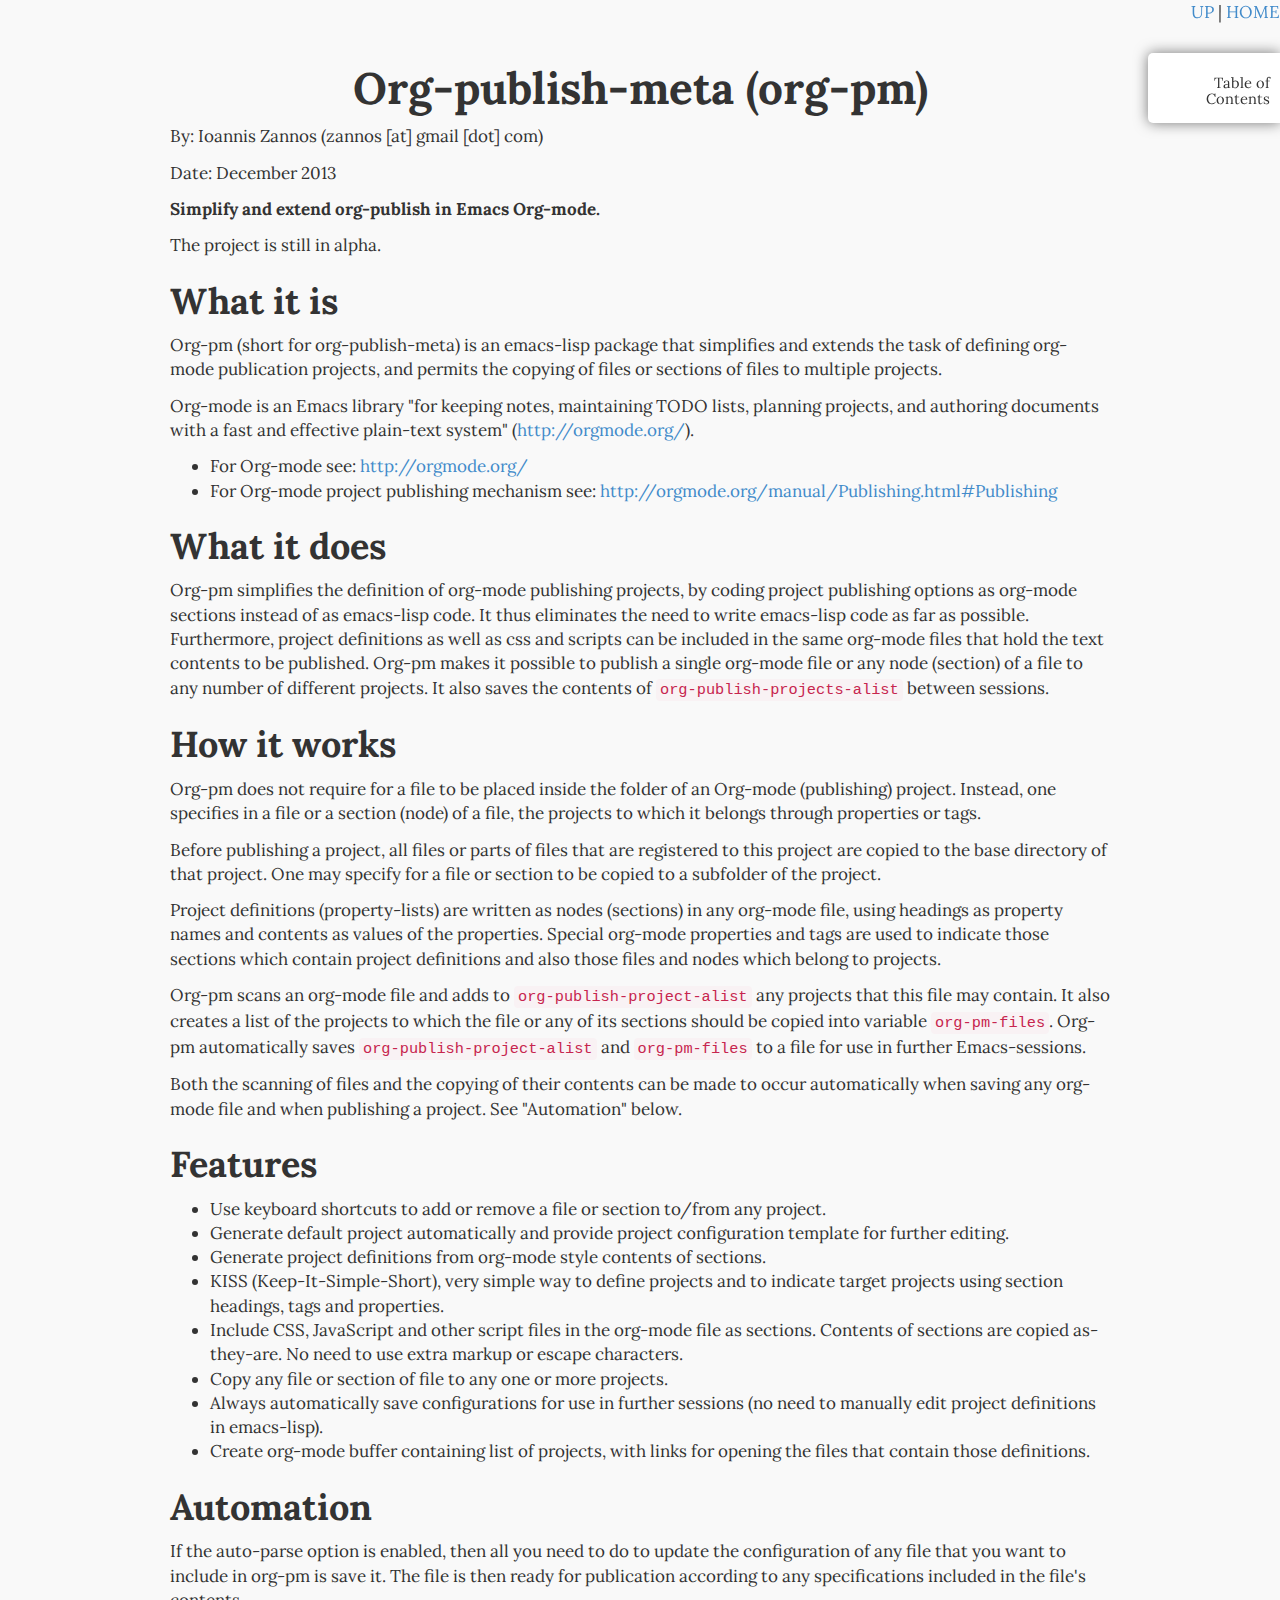
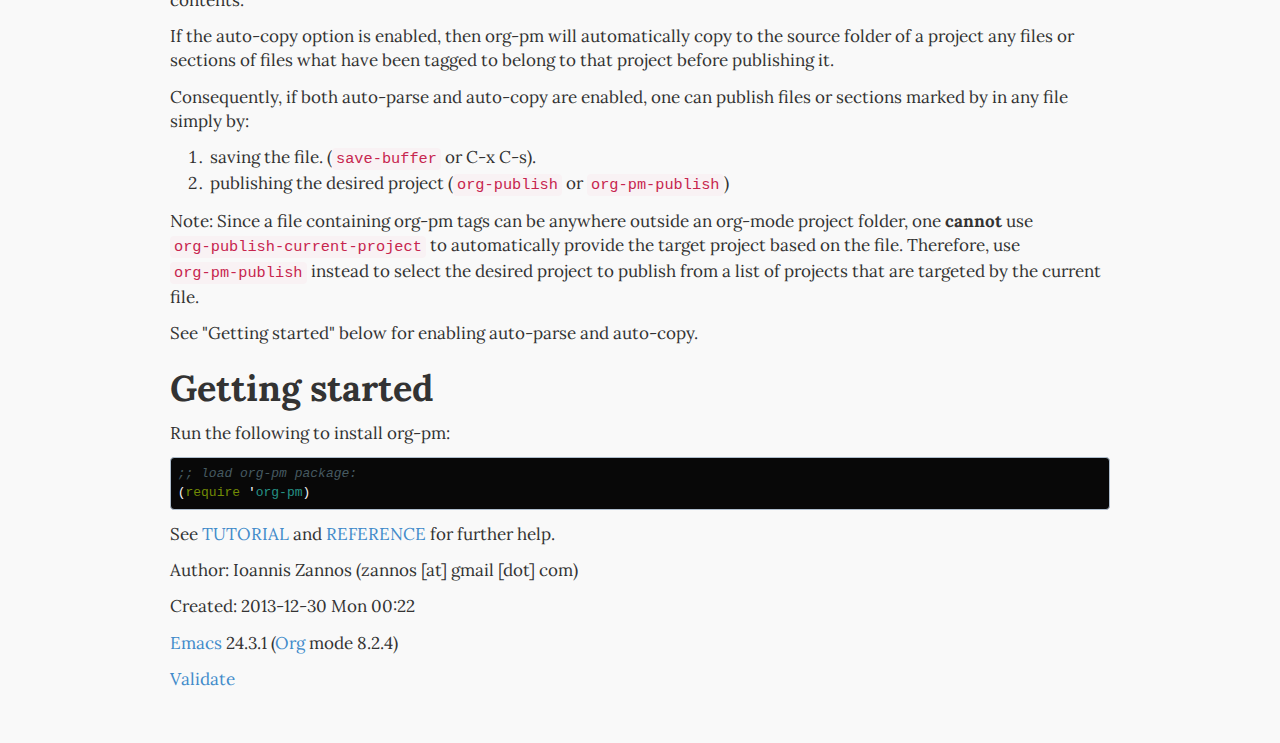
<file: readme.html>
<?xml version="1.0" encoding="utf-8"?>
<!DOCTYPE html PUBLIC "-//W3C//DTD XHTML 1.0 Strict//EN"
"http://www.w3.org/TR/xhtml1/DTD/xhtml1-strict.dtd">
<html xmlns="http://www.w3.org/1999/xhtml" lang="en" xml:lang="en">
<head>
<title>Org-publish-meta (org-pm)</title>
<!-- 2013-12-30 Mon 00:22 -->
<meta  http-equiv="Content-Type" content="text/html;charset=utf-8" />
<meta  name="generator" content="Org-mode" />
<meta  name="author" content="Ioannis Zannos (zannos [at] gmail [dot] com)" />
<link href="./static/bootstrap.min.css" rel="stylesheet" media="screen">
<link href="./static/worg.min.css" rel="stylesheet" type="text/css">
</head>
<body>
<div id="org-div-home-and-up">
 <a accesskey="h" href="./"> UP </a>
 |
 <a accesskey="H" href="./"> HOME </a>
</div><div id="content">
<h1 class="title">Org-publish-meta (org-pm)</h1>
<div id="table-of-contents">
<h2>Table of Contents</h2>
<div id="text-table-of-contents">
<ul>
<li><a href="#sec-1">What it is</a></li>
<li><a href="#sec-2">What it does</a></li>
<li><a href="#sec-3">How it works</a></li>
<li><a href="#sec-4">Features</a></li>
<li><a href="#sec-5">Automation</a></li>
<li><a href="#sec-6">Getting started</a></li>
</ul>
</div>
</div>
<p>
By: Ioannis Zannos (zannos [at] gmail [dot] com)
</p>

<p>
Date: December 2013
</p>

<p>
<b>Simplify and extend org-publish in Emacs Org-mode.</b>
</p>

<p>
The project is still in alpha.
</p>

<div id="outline-container-sec-1" class="outline-2">
<h2 id="sec-1">What it is</h2>
<div class="outline-text-2" id="text-1">
<p>
Org-pm (short for org-publish-meta) is an emacs-lisp package that simplifies and extends the task of defining org-mode publication projects, and permits the copying of files or sections of files to multiple projects.
</p>

<p>
Org-mode is an Emacs library "for keeping notes, maintaining TODO lists, planning projects, and authoring documents with a fast and effective plain-text system" (<a href="http://orgmode.org/">http://orgmode.org/</a>).
</p>

<ul class="org-ul">
<li>For Org-mode see: <a href="http://orgmode.org/">http://orgmode.org/</a>
</li>
<li>For Org-mode project publishing mechanism see: <a href="http://orgmode.org/manual/Publishing.html#Publishing">http://orgmode.org/manual/Publishing.html#Publishing</a>
</li>
</ul>
</div>
</div>
<div id="outline-container-sec-2" class="outline-2">
<h2 id="sec-2">What it does</h2>
<div class="outline-text-2" id="text-2">
<p>
Org-pm simplifies the definition of org-mode publishing projects, by coding project publishing options as org-mode sections instead of as emacs-lisp code.  It thus eliminates the need to write emacs-lisp code as far as possible.  Furthermore, project definitions as well as css and scripts can be included in the same org-mode files that hold the text contents to be published.  Org-pm makes it possible to publish a single org-mode file or any node (section) of a file to any number of different projects.  It also saves the contents of <code>org-publish-projects-alist</code> between sessions.
</p>
</div>
</div>
<div id="outline-container-sec-3" class="outline-2">
<h2 id="sec-3">How it works</h2>
<div class="outline-text-2" id="text-3">
<p>
Org-pm does not require for a file to be placed inside the folder of an Org-mode (publishing) project.  Instead, one specifies in a file or a section (node) of a file, the projects to which it belongs through properties or tags.
</p>

<p>
Before publishing a project, all files or parts of files that are registered to this project are copied to the base directory of that project.  One may specify for a file or section to be copied to a subfolder of the project.
</p>

<p>
Project definitions (property-lists) are written as nodes (sections) in any org-mode file, using headings as property names and contents as values of the properties.  Special org-mode properties and tags are used to indicate those sections which contain project definitions and also those files and nodes which belong to projects.
</p>

<p>
Org-pm scans an org-mode file and adds to <code>org-publish-project-alist</code> any projects that this file may contain.  It also creates a list of the projects to which the file or any of its sections should be copied into variable <code>org-pm-files</code>.  Org-pm automatically saves <code>org-publish-project-alist</code> and <code>org-pm-files</code> to a file for use in further Emacs-sessions.
</p>

<p>
Both the scanning of files and the copying of their contents can be made to occur automatically when saving any org-mode file and when publishing a project.  See "Automation" below.
</p>
</div>
</div>
<div id="outline-container-sec-4" class="outline-2">
<h2 id="sec-4">Features</h2>
<div class="outline-text-2" id="text-4">
<ul class="org-ul">
<li>Use keyboard shortcuts to add or remove a file or section to/from any project.
</li>
<li>Generate default project automatically and provide project configuration template for further editing.
</li>
<li>Generate project definitions from org-mode style contents of sections.
</li>
<li>KISS (Keep-It-Simple-Short), very simple way to define projects and to indicate target projects using section headings, tags and properties.
</li>
<li>Include CSS, JavaScript and other script files in the org-mode file as sections. Contents of sections are copied as-they-are.  No need to use extra markup or escape characters.
</li>
<li>Copy any file or section of file to any one or more projects.
</li>
<li>Always automatically save configurations for use in further sessions (no need to manually edit project definitions in emacs-lisp).
</li>
<li>Create org-mode buffer containing list of projects, with links for opening the files that contain those definitions.
</li>
</ul>
</div>
</div>
<div id="outline-container-sec-5" class="outline-2">
<h2 id="sec-5">Automation</h2>
<div class="outline-text-2" id="text-5">
<p>
If the auto-parse option is enabled, then all you need to do to update the configuration of any file that you want to include in org-pm is save it.  The file is then ready for publication according to any specifications included in the file's contents.
</p>

<p>
If the auto-copy option is enabled, then org-pm will automatically copy to the source folder of a project any files or sections of files what have been tagged to belong to that project before publishing it.
</p>

<p>
Consequently, if both auto-parse and auto-copy are enabled, one can publish files or sections marked by in any file simply by:
</p>

<ol class="org-ol">
<li>saving the file. (<code>save-buffer</code> or C-x C-s).
</li>
<li>publishing the desired project (<code>org-publish</code> or <code>org-pm-publish</code>)
</li>
</ol>

<p>
Note: Since a file containing org-pm tags can be anywhere outside an org-mode project folder, one <b>cannot</b> use <code>org-publish-current-project</code> to automatically provide the target project based on the file.  Therefore, use <code>org-pm-publish</code> instead to select the desired project to publish from a list of projects that are targeted by the current file.
</p>

<p>
See "Getting started" below for enabling auto-parse and auto-copy.
</p>
</div>
</div>
<div id="outline-container-sec-6" class="outline-2">
<h2 id="sec-6">Getting started</h2>
<div class="outline-text-2" id="text-6">
<p>
Run the following to install org-pm:
</p>

<div class="org-src-container">

<pre class="src src-elisp"><span style="color: #465a61; font-style: italic;">;; </span><span style="color: #465a61; font-style: italic;">load org-pm package:</span>
(<span style="color: #728a05;">require</span> '<span style="color: #259185;">org-pm</span>)
</pre>
</div>

<p>
See <a href="TUTORIAL.html">TUTORIAL</a> and <a href="REFERENCE.html">REFERENCE</a> for further help.
</p>
</div>
</div>
</div>
<div id="postamble" class="status">
<p class="author">Author: Ioannis Zannos (zannos [at] gmail [dot] com)</p>
<p class="date">Created: 2013-12-30 Mon 00:22</p>
<p class="creator"><a href="http://www.gnu.org/software/emacs/">Emacs</a> 24.3.1 (<a href="http://orgmode.org">Org</a> mode 8.2.4)</p>
<p class="validation"><a href="http://validator.w3.org/check?uri=referer">Validate</a></p>
</div>
</body>
</html>
</file>
<file: static/worg.min.css>
@import url(http://fonts.googleapis.com/css?family=Droid+Sans|Droid+Sans+Mono|Droid+Serif);

/*
  This file combines qin he's org.css definition with the styles needed for: 
  - home and up links (org-div-home-and-up)
  - table of contents (table-of-contents)
*/

/* PART 1: ORG-DIV-HOME-AND-UP, TABLE-OF-CONTENTS */

@media all
{
    #org-div-home-and-up {
	    position: fixed;
	    right: 0;
	    top: 0em;
    }
    
    #org-navbar {
        text-align: center;
        margin-top: -1.7em;
        margin-bottom: -0.07em;
    }
}

    /* TOC inspired by http://jashkenas.github.com/coffee-script */
#table-of-contents {
	font-size: 10pt;
	position: fixed;
	right: 0em;
	top: 4em;
	background: white;
	line-height: 12pt;
	text-align: right;
	box-shadow: 0 0 1em #777777;
	-webkit-box-shadow: 0 0 1em #777777;
	-moz-box-shadow: 0 0 1em #777777;
	-webkit-border-bottom-left-radius: 5px;
	-moz-border-radius-bottomleft: 5px;
	-webkit-border-top-left-radius: 5px;
	-moz-border-radius-topleft: 5px;
	/* ensure doesn't flow off the screen when expanded */
	max-height: 80%;
	overflow: auto; 
}


#table-of-contents h2 {
    position: relative;
    top: -4px;
	font-size: 11pt;
	max-width: 9em;
	border: 0em;
	font-weight: normal;
	padding-left: 0.7em;
	padding-right: 0.7em;
	padding-top: 0.1em;
	padding-bottom: 0.0em;
}

#table-of-contents #text-table-of-contents {
	display: none;
	text-align: left; 
}

#table-of-contents:hover #text-table-of-contents {
	display: block;
	padding: 0.5em;
	margin-top: -1.5em; }
} /* END OF @media all */

@media screen
{
    #table-of-contents {
	float: right;
	border: 1px solid #CCC;
	max-width: 50%;
^	overflow: auto;
    }
} /* END OF @media screen */

/* PART 2: OVERALL LAYOUT */

.title  { text-align: center; }
.todo   { color: red; }
.done   { color: green; }
.tag    { background-color: #add8e6; font-weight:normal }
.target { }
.timestamp { color: #bebebe; }
.timestamp-kwd { color: #5f9ea0; }
.right  {margin-left:auto; margin-right:0px;  text-align:right;}
.left   {margin-left:0px;  margin-right:auto; text-align:left;}
.center {margin-left:auto; margin-right:auto; text-align:center;}
p.verse { margin-left: 5% }
pre {
    border: 1pt solid #AEBDCC;
    background-color: #F3F5F7;
    padding: 5pt;
    font-family: courier, monospace;
    font-size: 90%;
    overflow:auto;
}
table { border-collapse: collapse; }
td, th { vertical-align: top;  }
th.right  { text-align:center;  }
th.left   { text-align:center;   }
th.center { text-align:center; }
td.right  { text-align:right;  }
td.left   { text-align:left;   }
td.center { text-align:center; }
dt { font-weight: bold; }
div.figure { padding: 0.5em; }
div.figure p { text-align: center; }
div.inlinetask {
    padding:10px;
    border:2px solid gray;
    margin:10px;
    background: #ffffcc;
}
textarea { overflow-x: auto; }
.linenr { font-size:smaller }
.code-highlighted {background-color:#ffff00;}
.org-info-js_info-navigation { border-style:none; }
#org-info-js_console-label { font-size:10px; font-weight:bold;
                             white-space:nowrap; }
.org-info-js_search-highlight {background-color:#ffff00; color:#000000;
                                 font-weight:bold; }

p.postamble { text-align: center;
	      font-size: 12px;
	    }
body {
    padding-top: 40px;
    padding-bottom: 40px;	
    padding-left: 170px;
    padding-right:170px;
    text-align:left;
}

blockquote p {
	font-size: inherit;
	font-style: italic;
    padding-top: 8px;
    padding-bottom: 8px;
}

pre.src,
pre.example {
	background-color: #080808;
	color: #f4f4f4;
	font-size: 13px;
}

pre.example {
	border-top: solid 5px #9c0001;
	border-bottom: solid 5px #9c0001;
}

#footnotes {
	font-style: italic;
}

#footnotes h2.footnotes {
	font-size: 18px;
}

disqus_thread {
	margin-top: 28px;
}
</file>
